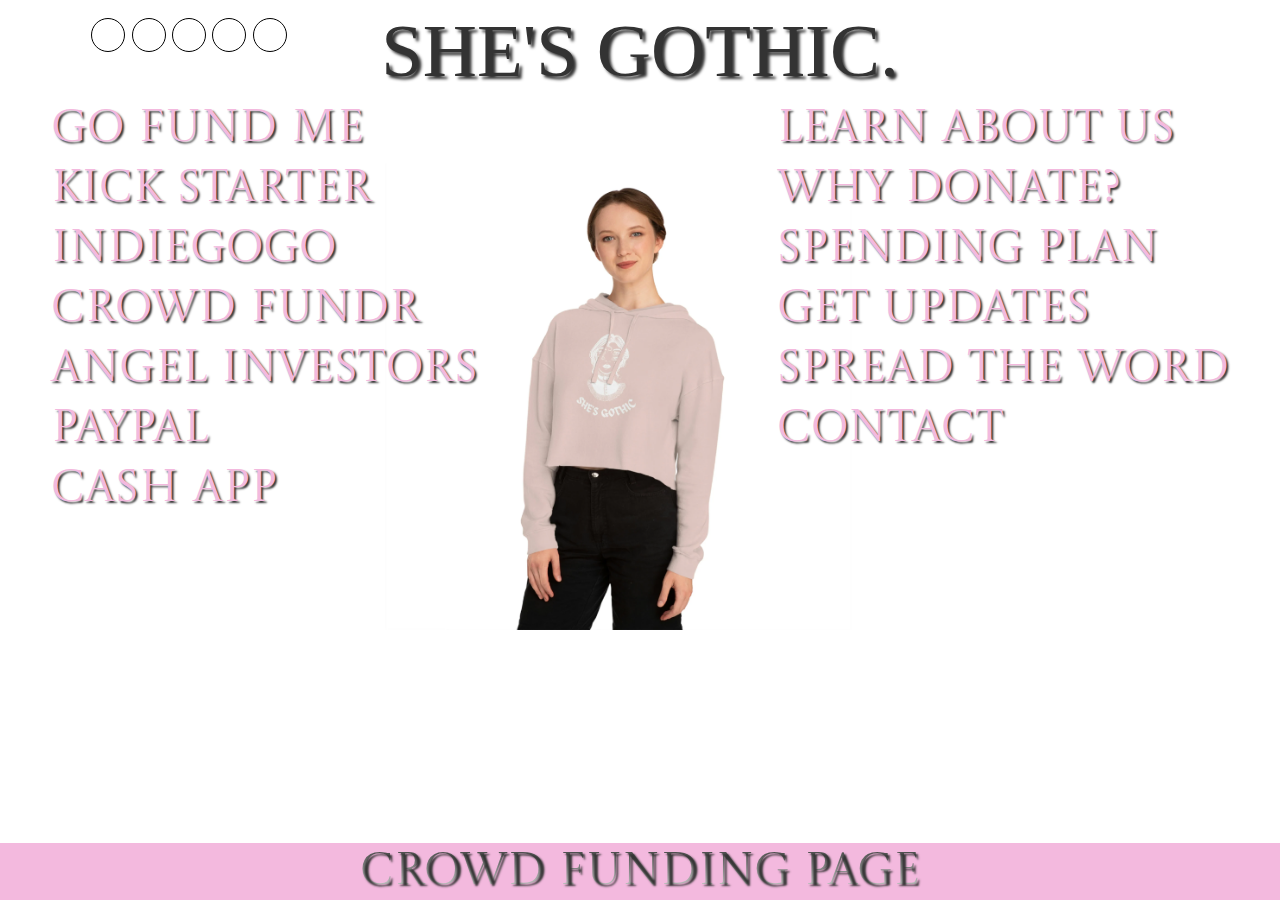
<file: index.html>
<!DOCTYPE html>
<html lang="en">
<head>
	<meta charset="UTF-8">
	<meta name="viewport" content="width=device-width, initial-scale=1.0">
	<meta http-equiv="X-UA-Compatible" content="ie=edge">
        <link href='https://fonts.googleapis.com/css?family=Castoro Titling' rel='stylesheet'>
        <link rel="stylesheet" href="CrowdFundingPage.css">
        <link rel="stylesheet" href="https://cdnjs.cloudflare.com/ajax/libs/font-awesome/5.15.1/css/all.min.css" integrity="sha512-+4zCK9k+qNFUR5X+cKL9EIR+ZOhtIloNl9GIKS57V1MyNsYpYcUrUeQc9vNfzsWfV28IaLL3i96P9sdNyeRssA==" crossorigin="anonymous"/>
	<link rel="apple-touch-icon" sizes="180x180" href="/apple-touch-icon.png">
	<link rel="icon" type="image/png" sizes="32x32" href="/favicon-32x32.png">
	<link rel="icon" type="image/png" sizes="16x16" href="/favicon-16x16.png">
	<link rel="manifest" href="/site.webmanifest">
	<title>She's Gothic Fundraiser</title>
</head>
<body>
<!-------  Header  ------>
<header class="main-header">SHE'S GOTHIC.</header>
<!------- Direct Contact --------->
<div class="contact-info">
    <p class="Email"></p>
    <p class="Phone"></p>
</div>
<!------- Left Links ----->
<div class="left-links">
  <nav class="linkz">
    <a href="https://gofund.me/36b4040b">Go Fund Me</a>
    <a href="https://www.kickstarter.com/profile/shesgothic">Kick Starter</a>
    <a href="#">Indiegogo</a>
    <a href="https://crowdfundr.com/Shesgothic?ref=ab_7Dk368">Crowd Fundr</a>
    <a href="#">Angel Investors</a>
    <a href="https://www.paypal.com/ncp/payment/223SGJ5ES72TL">Paypal</a>
    <a href="https://cash.app/$gothiccgirll">Cash App</a>
  </nav>
</div>	
<!------- Right Links ------->
<div class="right-links">
  <nav class="linkz">
    <a href="Funding Info Page.html#learnh">Learn About Us</a>
    <a href="Funding Info Page.html#donate">Why Donate?</a>
    <a href="Funding Info Page.html#spend">Spending Plan</a>
    <a href="Funding Info Page.html#updates">Get Updates</a>
    <a href="Funding Info Page.html#help?">Spread The Word</a>
    <a href="Funding Info Page.html#contact">Contact</a>
  </nav>
</div>
<!------- Slide Show Background ---------->
<div class="slideshow-container">     
  <div class="mySlides fade">
    <img src="Assets\P Body Model Section.png" style="width:100%; height:520px;">
    <div class="text"></div>
  </div>
  
  <div class="mySlides fade">
    <img src="Assets\Model Section img 2.png" style="width:100%; height:520px;">
    <div class="text"></div>
  </div>
  
  <div class="mySlides fade">
    <img src="Assets\Model Section img 3.png" style="width:100%; height:520px;">
    <div class="text"></div>
  </div>
  
  <div class="mySlides fade">
    <img src="Assets\b SWEATER.png" style="width:100%; height:520px;">
    <div class="text"></div>
  </div>
    
  <div class="mySlides fade">
    <img src="Assets\pink sweater.png" style="width:100%; height:520px;">
    <div class="text"></div>
  </div>
    
  <div class="mySlides fade">
    <img src="Assets\b hoodyyy.png" style="width:100%; height:520px;">
    <div class="text"></div>
  </div>

  <div class="mySlides fade">
    <img src="Assets\Tnk2.png" style="width:100%; height:520px;">
    <div class="text"></div>
  </div>
</div>
  <div style="text-align:center">
    <span class="dot"></span> 
    <span class="dot"></span> 
    <span class="dot"></span> 
    <span class="dot"></span> 
    <span class="dot"></span> 
    <span class="dot"></span> 
    <span class="dot"></span> 
  </div>
<!--------------- Slide Show Script ---------------->
<script>
    let slideIndex = 0;
    showSlides();
    function showSlides() {
      let i;
      let slides = document.getElementsByClassName("mySlides");
      let dots = document.getElementsByClassName("dot");
      for (i = 0; i < slides.length; i++) {
        slides[i].style.display = "none";  
      }
      slideIndex++;
      if (slideIndex > slides.length) {slideIndex = 1}    
      for (i = 0; i < dots.length; i++) {
        dots[i].className = dots[i].className.replace(" active", "");
      }
      slides[slideIndex-1].style.display = "block";  
      dots[slideIndex-1].className += " active";
      setTimeout(showSlides, 3000); // Currently set to change image every 3 seconds
    }
</script>
<!------- Social Nav Bar ------->
<div class = "social-linkss">
  <a href = "https://www.facebook.com/shesgothic">
      <i class = "fab fa-facebook-f"></i>
  </a>
  <a href = "https://x.com/ShesGothlc">
      <i class = "fab fa-twitter"></i>
  </a>
  <a href = "https://www.instagram.com/shesgothlc/">
      <i class = "fab fa-instagram"></i>
  </a>
  <a href = "https://www.linkedin.com/in/smith-joseph-443a86200/">
      <i class = "fab fa-linkedin"></i>
  </a>
  <a href = "https://discord.gg/wWEfd8Sfy7">
    <i class = "fab fa-discord"></i>
  </a>
</div>
<!------------   Bottom Header   ------------>
<nav class="bottom-nav">
<h class="bottom-header">Crowd Funding Page</h>
</div>

</body>
</html>
</file>
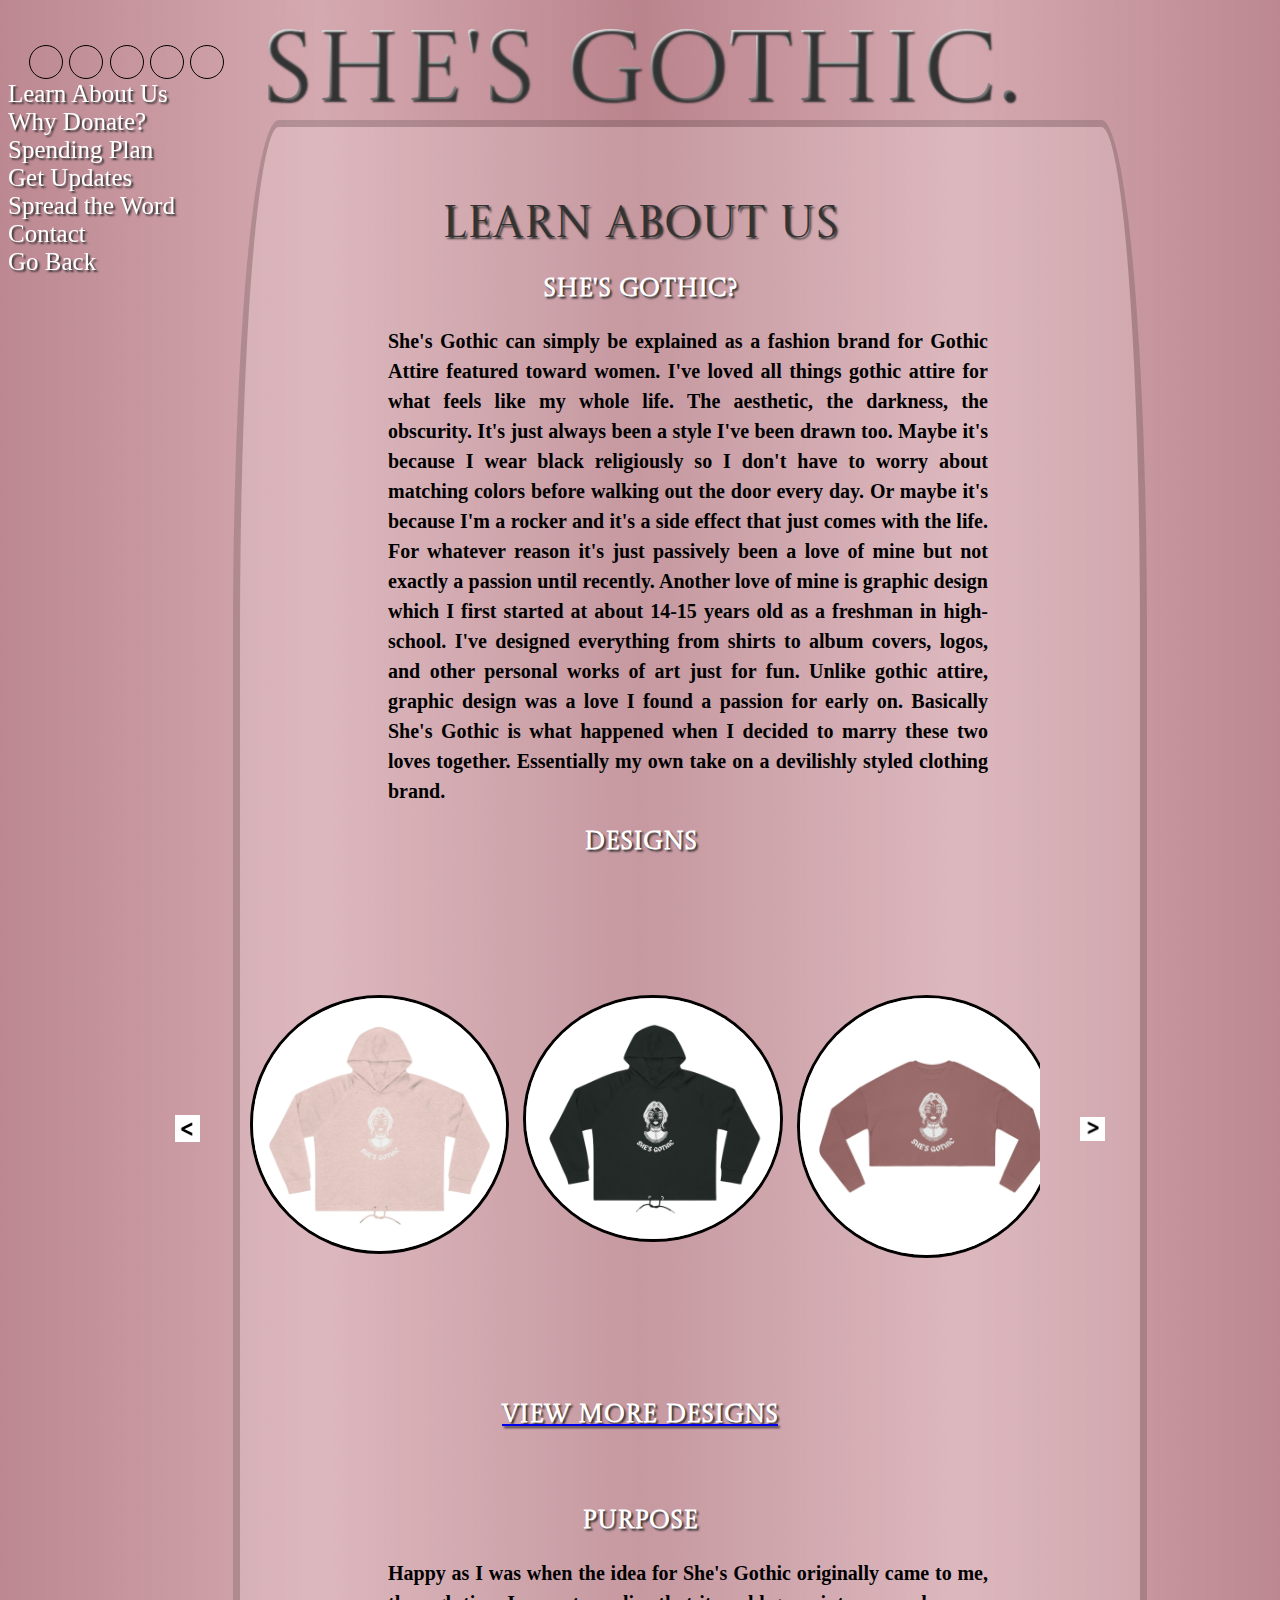
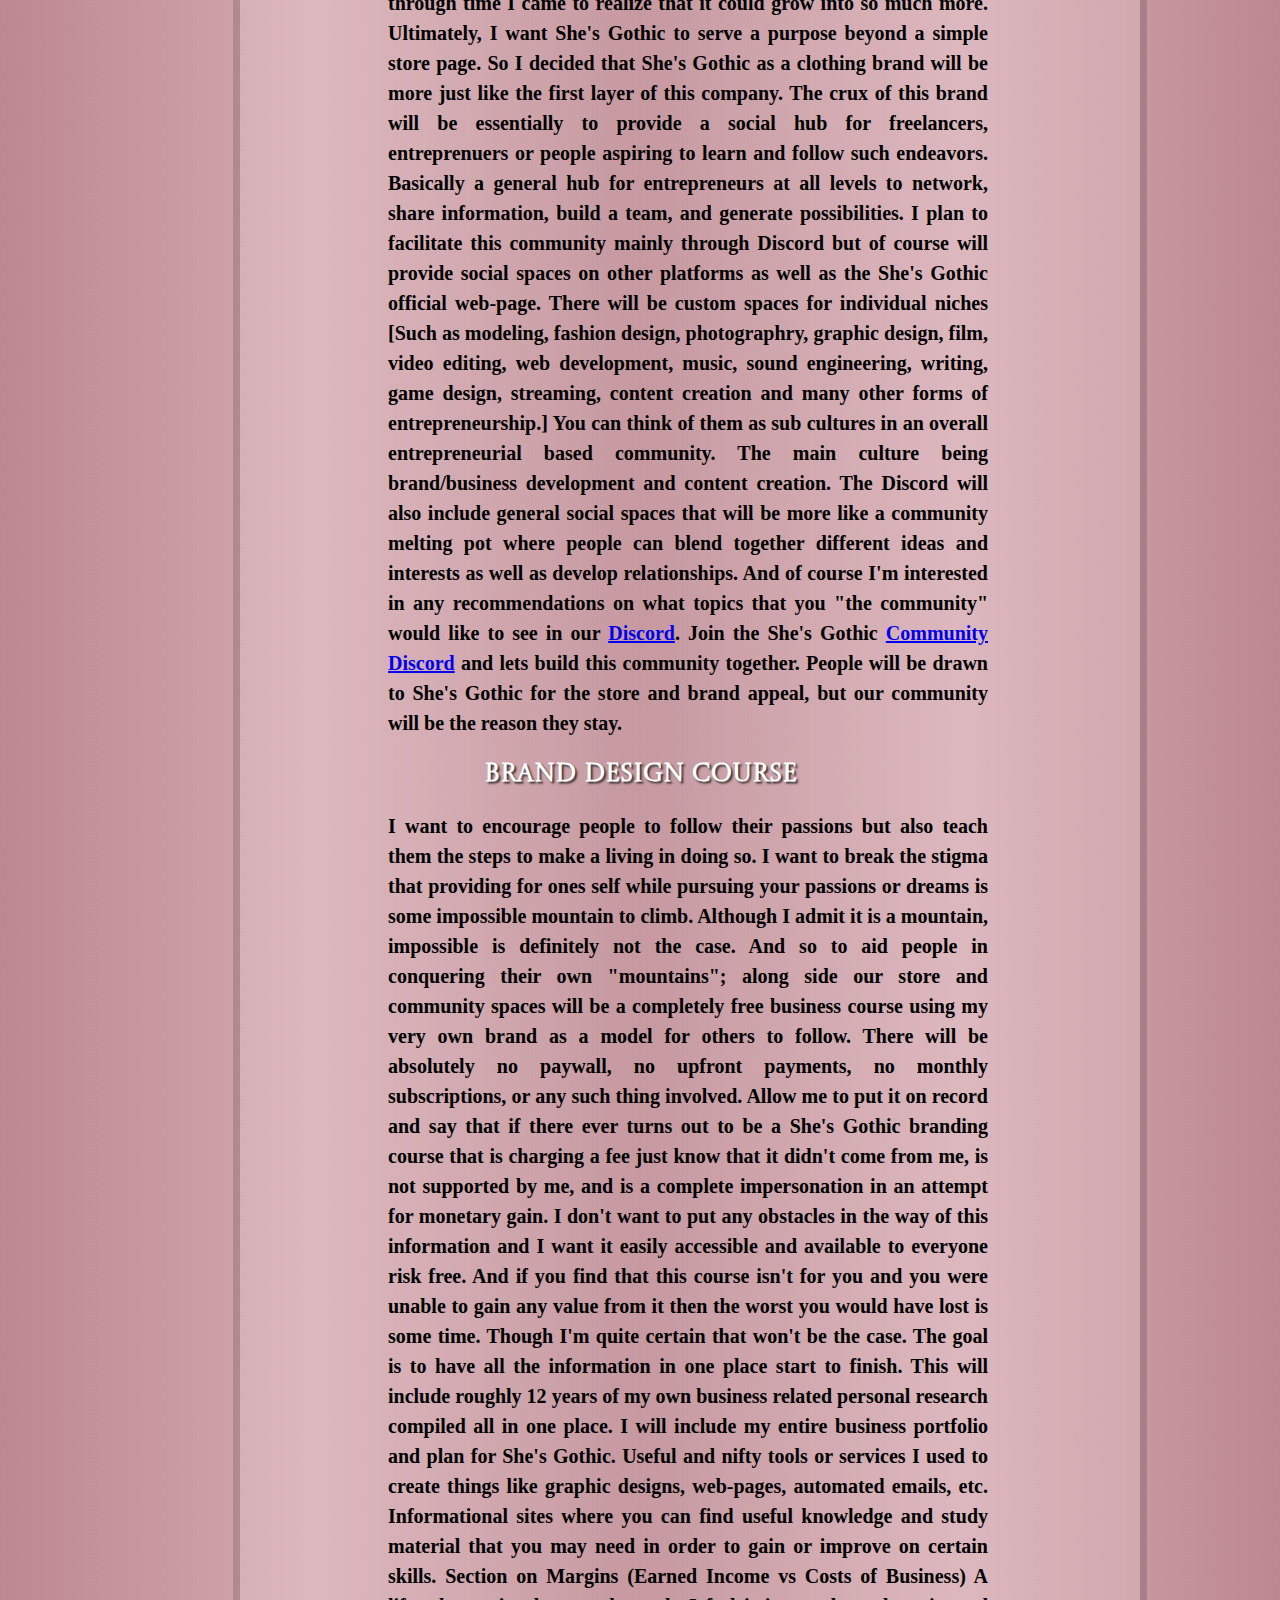
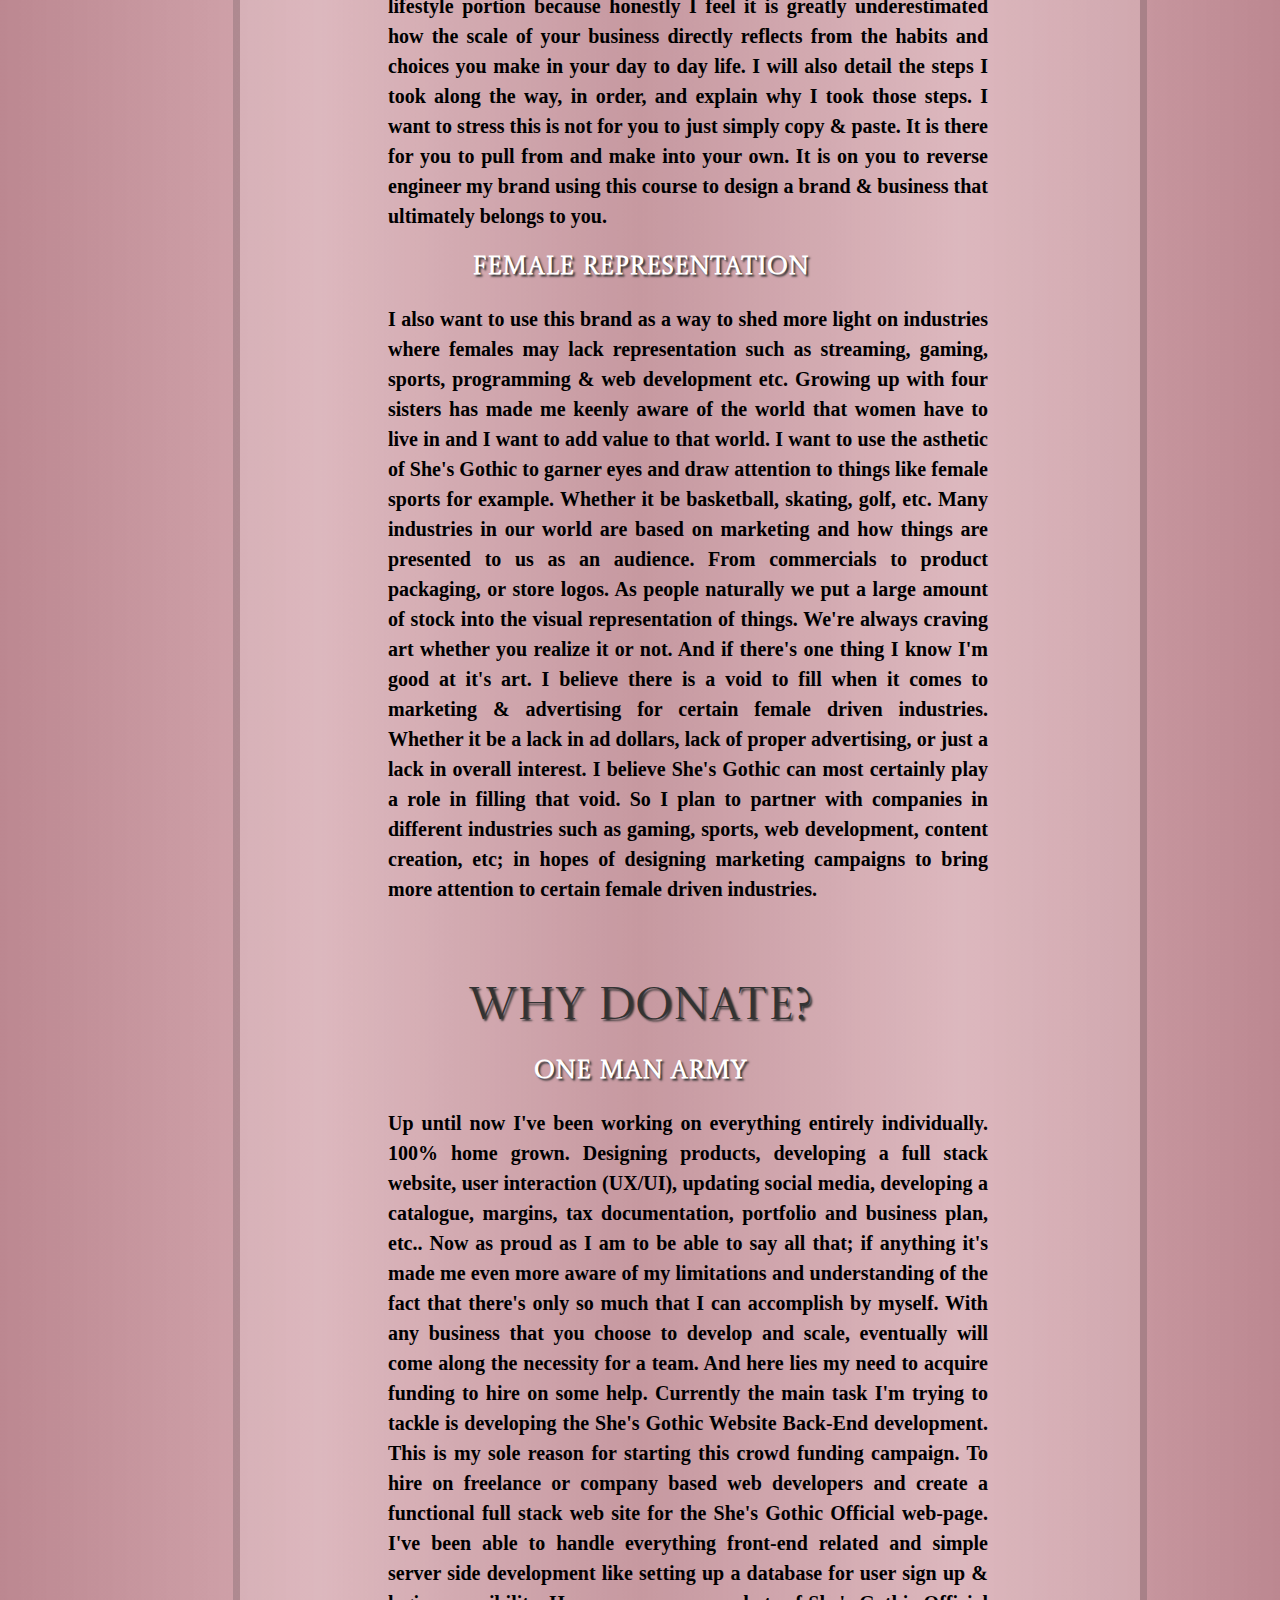
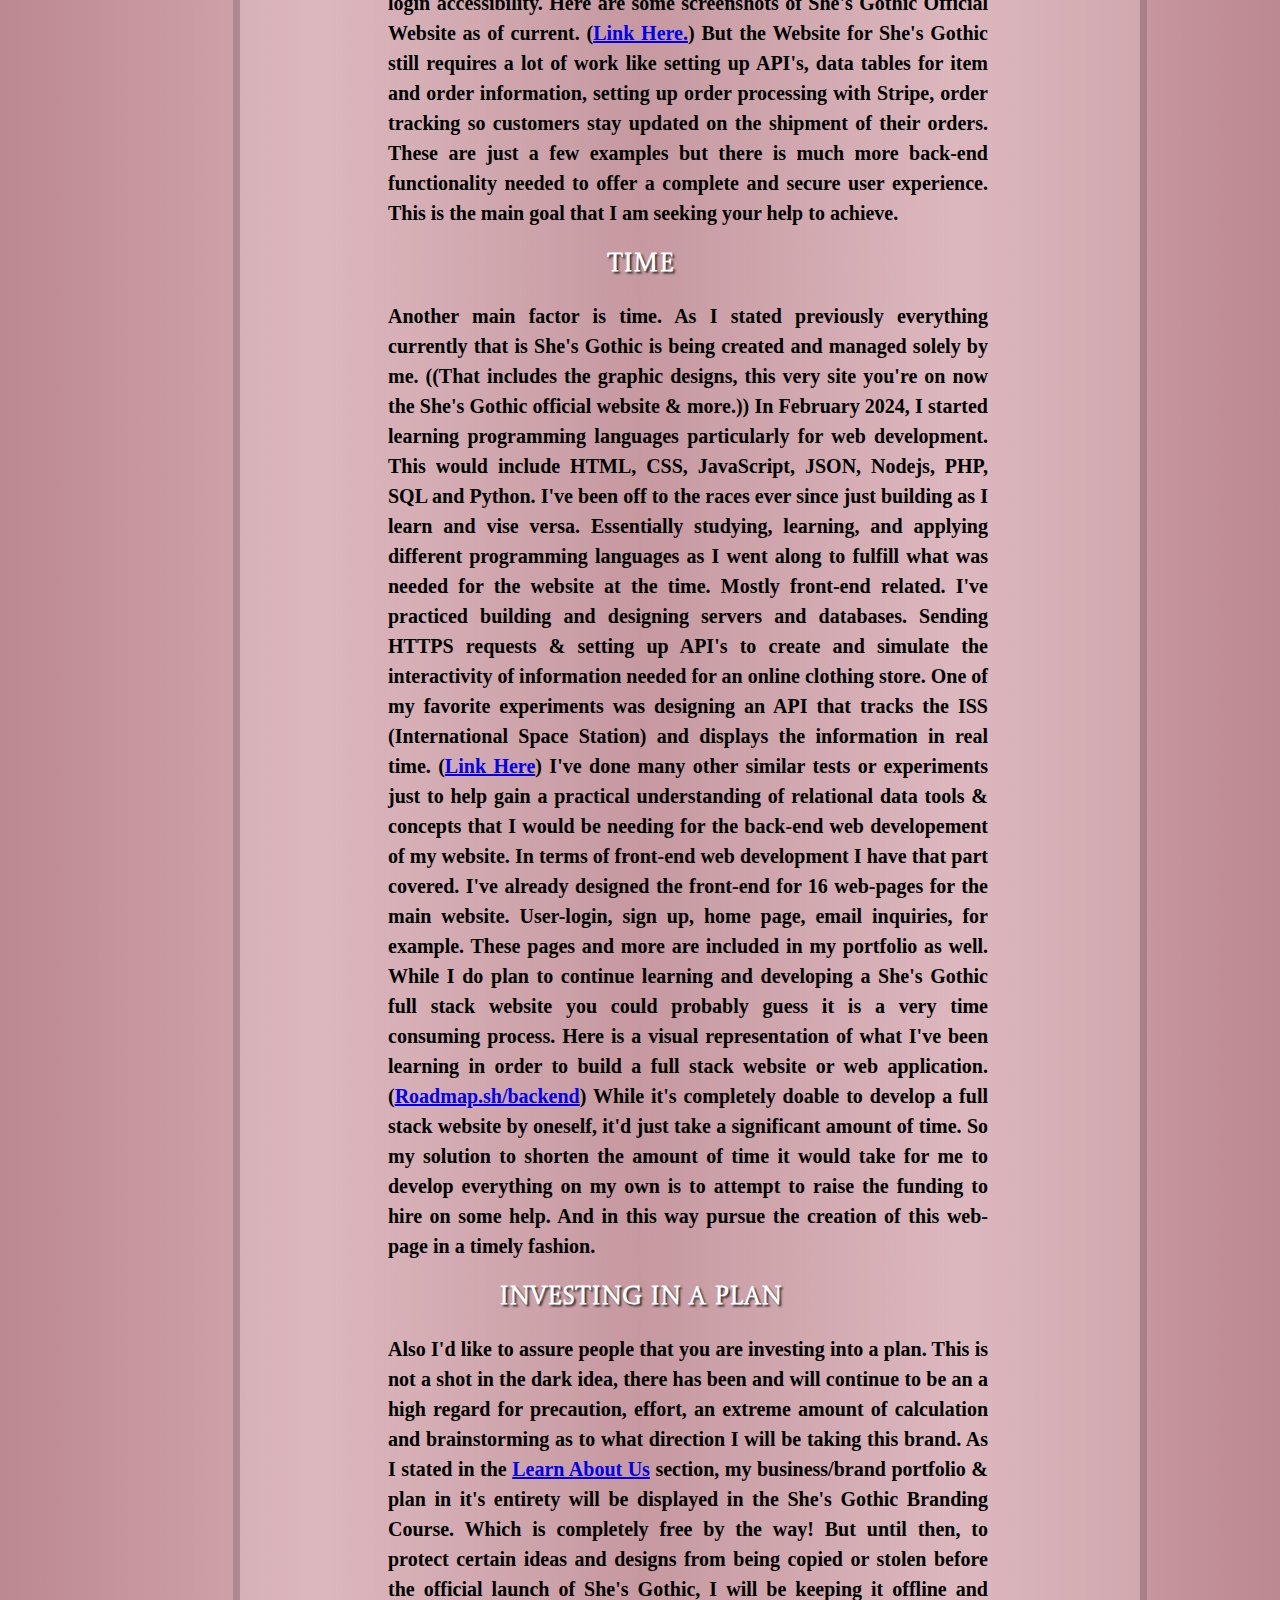
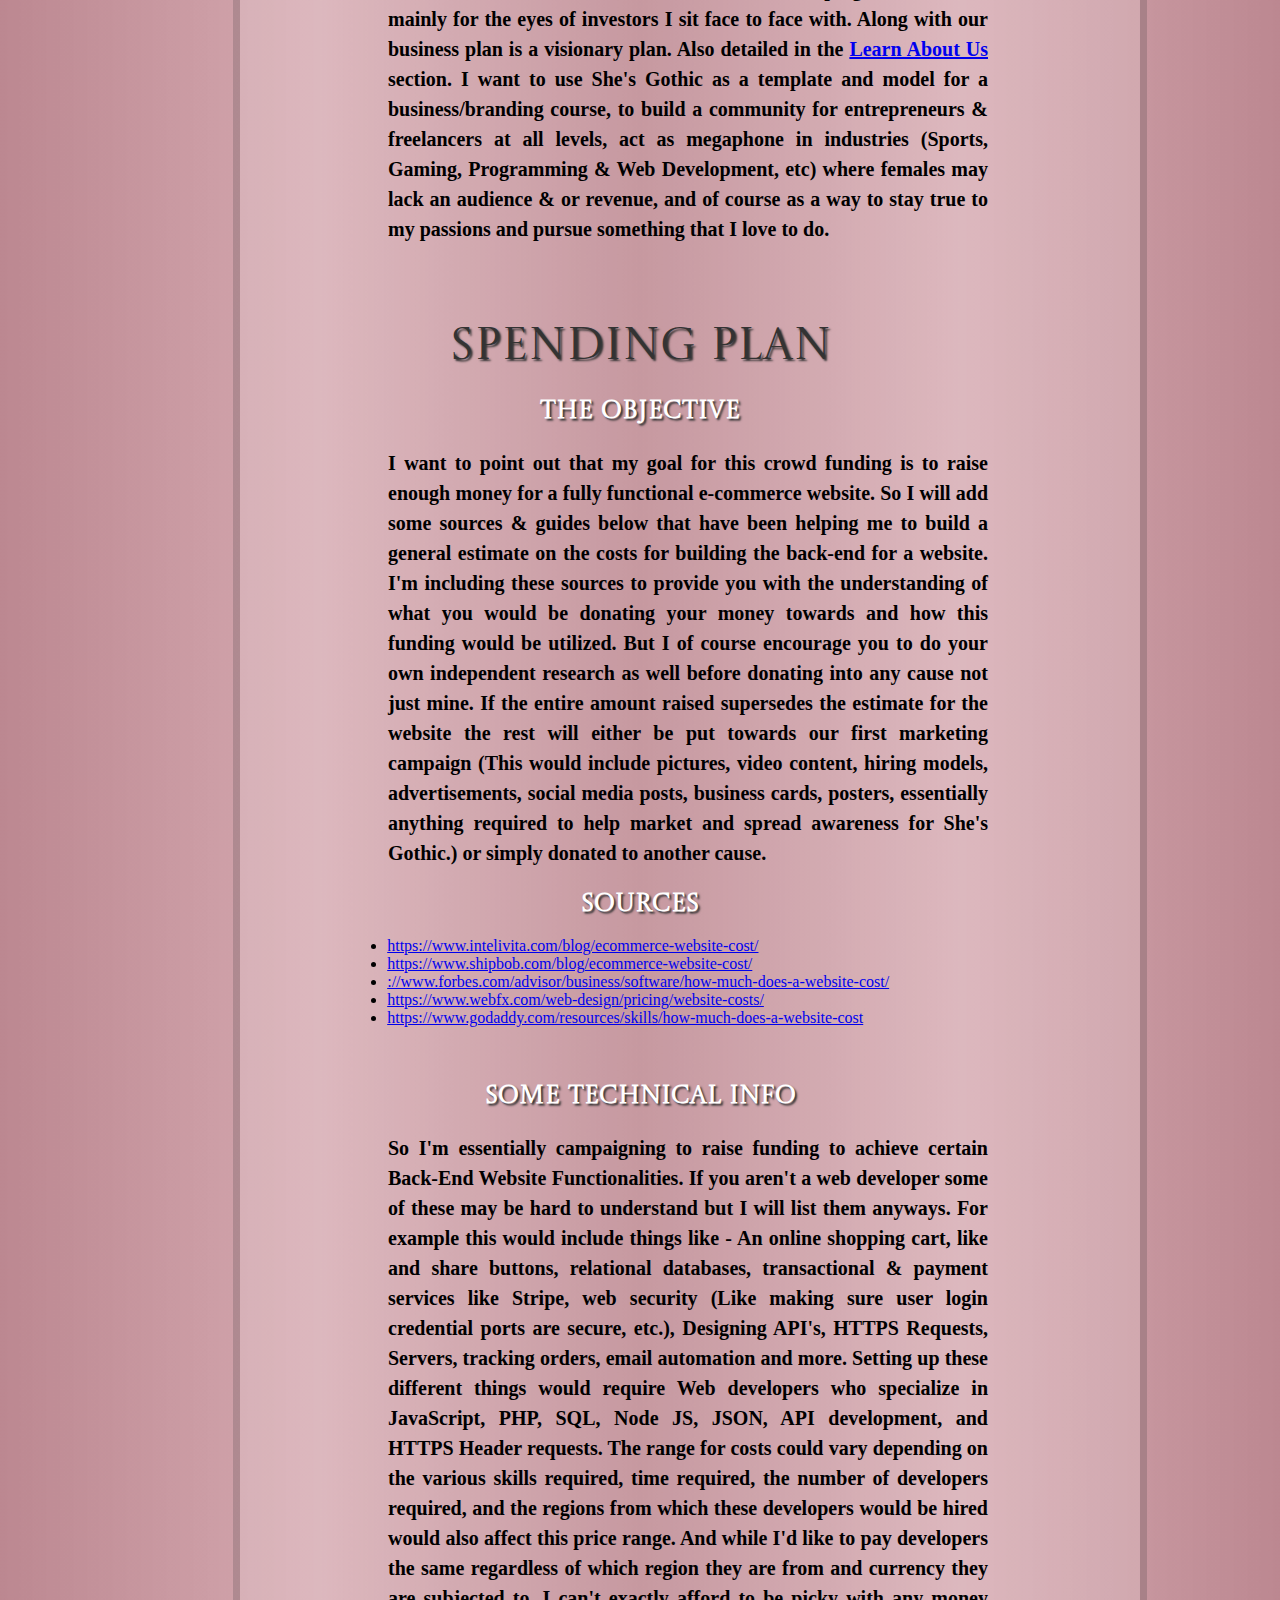
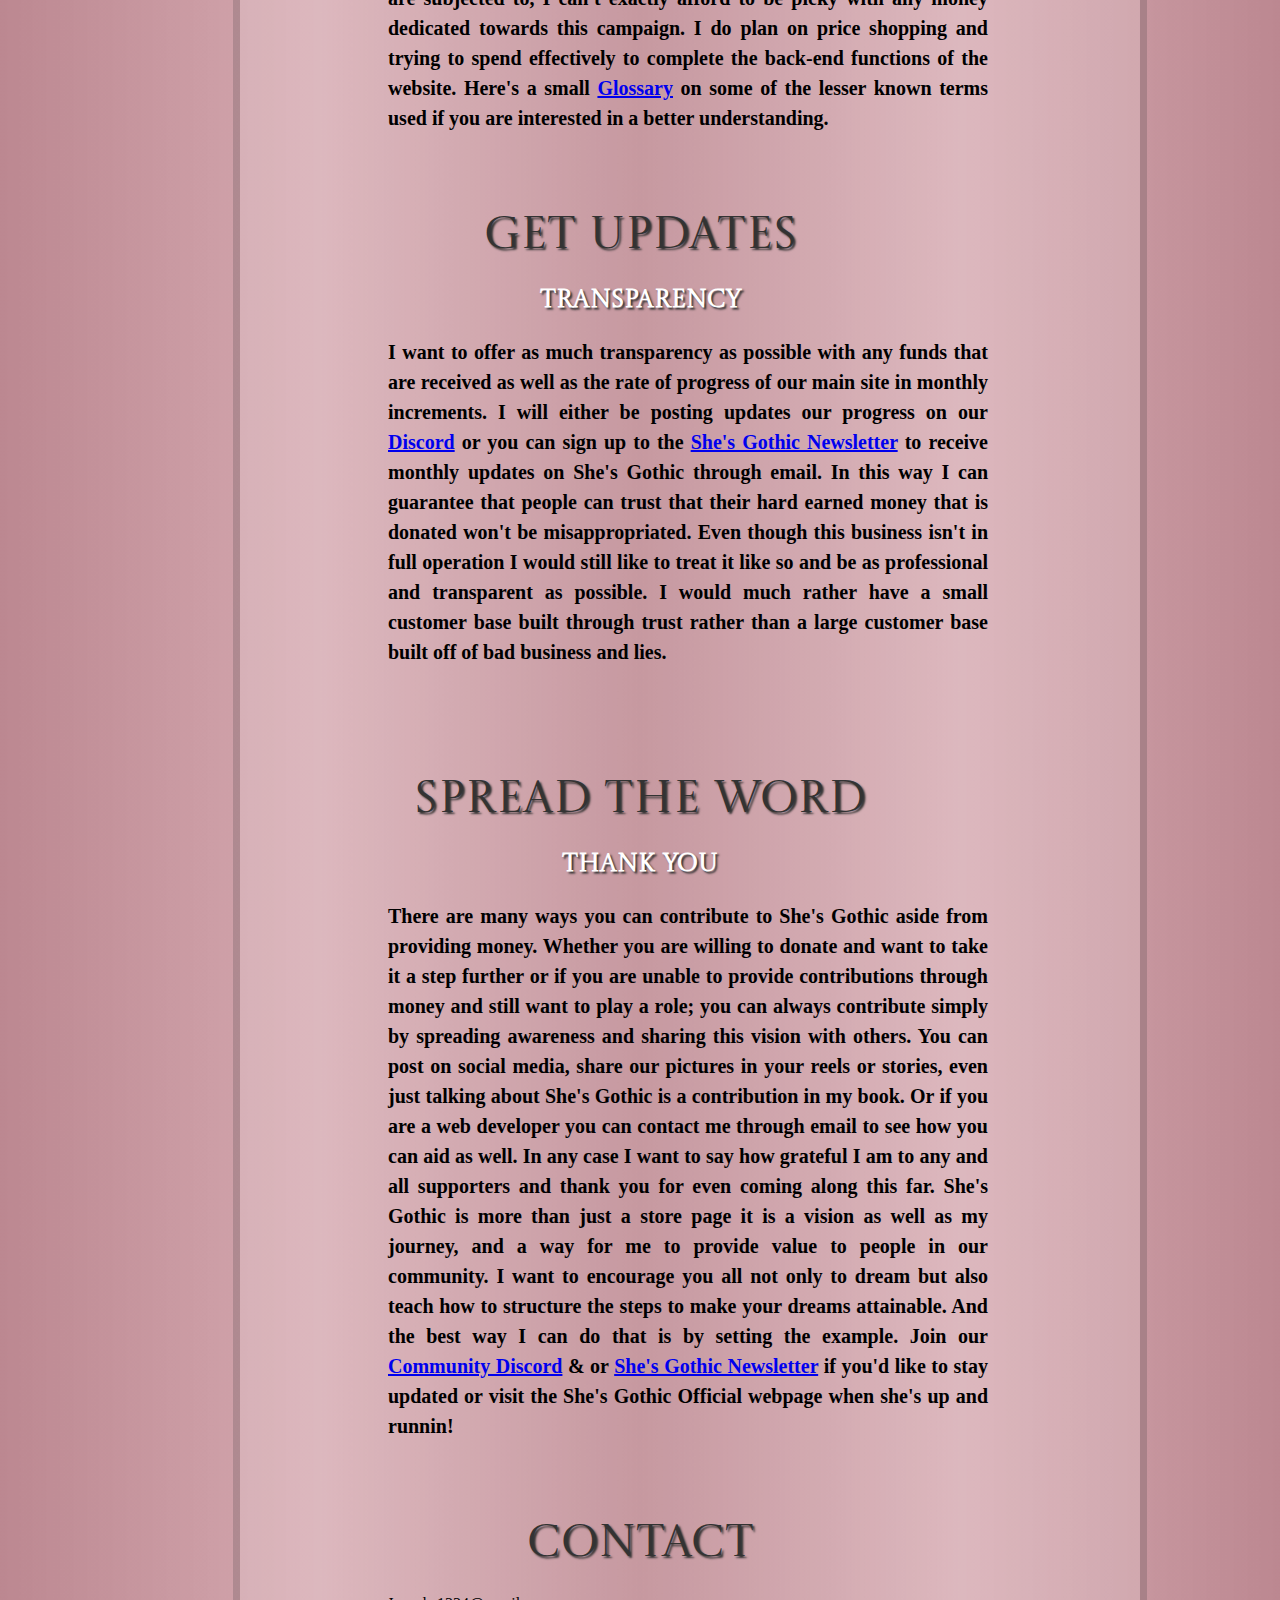
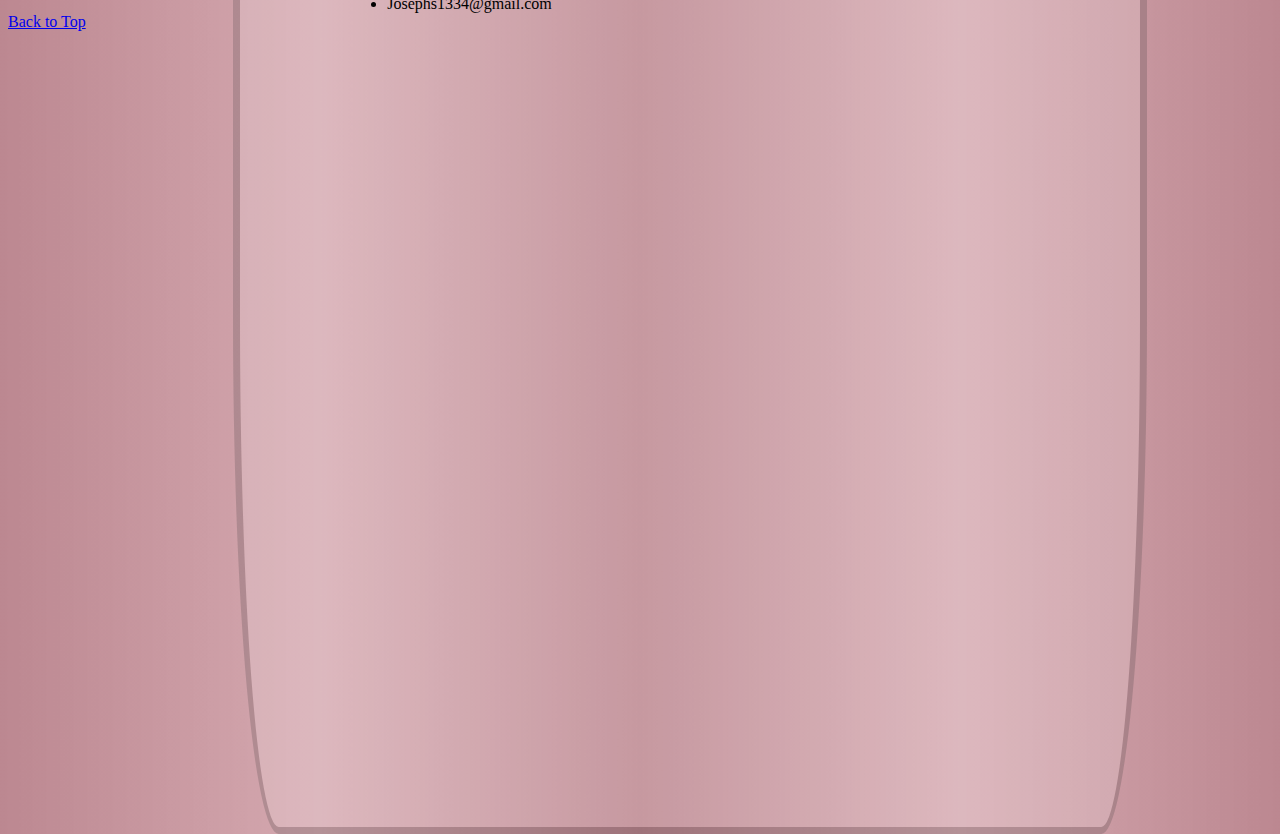
<file: Funding Info Page.html>
<!DOCTYPE html>
<html lang="en">
<head>
        <meta charset="UTF-8">
	<meta name="viewport" content="width=device-width, initial-scale=1.0">
	<meta http-equiv="X-UA-Compatible" content="ie=edge">
        <link rel="stylesheet" href="Funding Info Page.css">
        <link href='https://fonts.googleapis.com/css?family=Castoro Titling' rel='stylesheet'>
        <link href="https://fonts.googleapis.com/css2?family=Caveat:wght@400..700&display=swap" rel="stylesheet"><link rel="stylesheet" href="https://cdnjs.cloudflare.com/ajax/libs/font-awesome/5.15.1/css/all.min.css" integrity="sha512-+4zCK9k+qNFUR5X+cKL9EIR+ZOhtIloNl9GIKS57V1MyNsYpYcUrUeQc9vNfzsWfV28IaLL3i96P9sdNyeRssA==" crossorigin="anonymous"/>
	<link rel="apple-touch-icon" sizes="180x180" href="/apple-touch-icon.png">
        <link rel="icon" type="image/png" sizes="32x32" href="/favicon-32x32.png">
        <link rel="icon" type="image/png" sizes="16x16" href="/favicon-16x16.png">
        <link rel="manifest" href="/site.webmanifest">
	<title>Information</title>
</head>
<body>
<!-------- Heaader --------->
<header id="learnh">She's Gothic.</header>
<br><br><br>
<!-------- Background Border --------->
<div class="fadedborder"></div>
<!-------- Directory --------->
<nav>
    <div class="navlinks">
        <li><a href="#learn">Learn About Us</a></li>
        <li><a href="#donate">Why Donate?</a></li>
        <li><a href="#spend">Spending Plan</a></li>
        <li><a href="#updates">Get Updates</a></li>
        <li><a href="#help?">Spread the Word</a></li>
        <li><a href="#contact">Contact</a></li>
        <li><a href="index.html">Go Back</a></li>
    </div>    
</nav>
<!------- Social Nav Bar ------->
<div class = "social-linkss">
    <a href = "https://www.facebook.com/shesgothic"><i class = "fab fa-facebook-f"></i></a>
    <a href = "https://x.com/ShesGothlc"><i class = "fab fa-twitter"></i></a>
    <a href = "https://www.instagram.com/shesgothlc/"><i class = "fab fa-instagram"></i></a>
    <a href = "https://www.linkedin.com/in/smith-joseph-443a86200/"><i class = "fab fa-linkedin"></i></a>	
    <a href = "https://discord.com/invite/wWEfd8Sfy7"><i class = "fab fa-discord"></i></a> 
  </div>
<!-------- Info Sections --------->
<div>
<!-------- Learn About Us Section --------->
    <div>
        <h id="learn" class="subheaders">Learn About Us</h>
        <h1 class="subheaders-2">She's Gothic?</h1>
        <p class="info">
            She's Gothic can simply be explained as a fashion brand for Gothic Attire featured toward women. 
            I've loved all things gothic attire for what feels like my whole life. 
            The aesthetic, the darkness, the obscurity.  
            It's just always been a style I've been drawn too. 
            Maybe it's because I wear black religiously so I don't have to worry about matching colors before walking out the door every day. 
            Or maybe it's because I'm a rocker and it's a side effect that just comes with the life. 
            For whatever reason it's just passively been a love of mine but not exactly a passion until recently.
            Another love of mine is graphic design which I first started at about 14-15 years old as a freshman in high-school. 
            I've designed everything from shirts to album covers, logos, and other personal works of art just for fun. 
            Unlike gothic attire, graphic design was a love I found a passion for early on. 
            Basically She's Gothic is what happened when I decided to marry these two loves together. 
            Essentially my own take on a devilishly styled clothing brand.
        </p>
    </div>
<!-------- Image Gallery --------->
    <h1 class="subheaders-2">Designs</h1>
    <div class="gallery-wrap">
        <img src="left.png" id="backBtn">
        <div class="gallery">
            <div>
                <span><img src="p hood.png"></span>
                <span><img src="b hoodyyy.png"></span>
                <span><img src="pink sweater.png"></span>
            </div>
            <div>
                <span><img src="p body.png"></span>
                <span><img src="gothic 2.png"></span>
                <span><img src="Gothic 5.png"></span>
            </div>
        </div>
        <img src="right.png" id="nextBtn">
    </div>
    <a href="Product Previews.html"><h2 class="subheaders-2">View More Designs</h2></a>
<br><br>	
    <script>
        // Gallery 1
        let scrollContainer = document.querySelector(".gallery");
        let backBtn = document.getElementById("backBtn");
        let nextBtn = document.getElementById("nextBtn");
    
        // Gallery 1
        scrollContainer.addEventListener("wheel", (evt) => {
            evt.preventDefault();
            scrollContainer.scrollLeft += evt.deltaY;
        });
    
        nextBtn.addEventListener("click", ()=>{
            scrollContainer.scrollLeft += 900;
        });
    
        backBtn.addEventListener("click", ()=>{
            scrollContainer.scrollLeft -= 900;
        });
    </script>

    <div>
        <h1 class="subheaders-2">Purpose</h1>
        <p class="info">
            Happy as I was when the idea for She's Gothic originally came to me, through time I came to realize that it could grow into so much more.   
            Ultimately, I want She's Gothic to serve a purpose beyond a simple store page. 
            So I decided that She's Gothic as a clothing brand will be more just like the first layer of this company. 
            The crux of this brand will be essentially to provide a social hub for freelancers, entreprenuers or people aspiring to learn and follow such endeavors.  
            Basically a general hub for entrepreneurs at all levels to network, share information, build a team, and generate possibilities.
            I plan to facilitate this community mainly through Discord but of course will provide social spaces on other platforms as well as the She's Gothic official web-page.
            There will be custom spaces for individual niches [Such as modeling, fashion design, photographry, graphic design, film, video editing, web development, music, sound engineering, writing, game design, streaming, content creation and many other forms of entrepreneurship.] 
            You can think of them as sub cultures in an overall entrepreneurial based community.
            The main culture being brand/business development and content creation.
            The Discord will also include general social spaces that will be more like a community melting pot where people can blend together different ideas and interests as well as develop relationships.
            And of course I'm interested in any recommendations on what topics that you "the community" would like to see in our <a href="https://discord.com/invite/wWEfd8Sfy7">Discord</a>. 
            Join the She's Gothic <a href="https://discord.com/invite/wWEfd8Sfy7">Community Discord</a> and lets build this community together.           
            People will be drawn to She's Gothic for the store and brand appeal, but our community will be the reason they stay.
        </p>
    </div>
    <div> 
        <h1 class="subheaders-2">Brand Design Course</h1>
        <p class="info">
            I want to encourage people to follow their passions but also teach them the steps to make a living in doing so.
            I want to break the stigma that providing for ones self while pursuing your passions or dreams is some impossible mountain to climb. 
            Although I admit it is a mountain, impossible is definitely not the case. 
            And so to aid people in conquering their own "mountains"; along side our store and community spaces will be a completely free business course using my very own brand as a model for others to follow. 
            There will be absolutely no paywall, no upfront payments, no monthly subscriptions, or any such thing involved.  
            Allow me to put it on record and say that if there ever turns out to be a She's Gothic branding course that is charging a fee just know that it didn't come from me, is not supported by me, and is a complete impersonation in an attempt for monetary gain.
            I don't want to put any obstacles in the way of this information and I want it easily accessible and available to everyone risk free.
            And if you find that this course isn't for you and you were unable to gain any value from it then the worst you would have lost is some time.
            Though I'm quite certain that won't be the case.

            The goal is to have all the information in one place start to finish.
            This will include roughly 12 years of my own business related personal research compiled all in one place.
            I will include my entire business portfolio and plan for She's Gothic. 
            Useful and nifty tools or services I used to create things like graphic designs, web-pages, automated emails, etc.
            Informational sites where you can find useful knowledge and study material that you may need in order to gain or improve on certain skills.
            Section on Margins (Earned Income vs Costs of Business)
            A lifestyle portion because honestly I feel it is greatly underestimated how the scale of your business directly reflects from the habits and choices you make in your day to day life. 
            I will also detail the steps I took along the way, in order, and explain why I took those steps.
            I want to stress this is not for you to just simply copy & paste.
            It is there for you to pull from and make into your own.
            It is on you to reverse engineer my brand using this course to design a brand & business that ultimately belongs to you.
        </p>
    </div>
    <div>
        <h1 class="subheaders-2">Female Representation</h1>
        <p class="info">
            I also want to use this brand as a way to shed more light on industries where females may lack representation such as streaming, gaming, sports, programming & web development etc.
            Growing up with four sisters has made me keenly aware of the world that women have to live in and I want to add value to that world. 
            I want to use the asthetic of She's Gothic to garner eyes and draw attention to things like female sports for example. 
            Whether it be basketball, skating, golf, etc. 
            Many industries in our world are based on marketing and how things are presented to us as an audience. 
            From commercials to product packaging, or store logos.
            As people naturally we put a large amount of stock into the visual representation of things.
            We're always craving art whether you realize it or not.
            And if there's one thing I know I'm good at it's art. 
            I believe there is a void to fill when it comes to marketing & advertising for certain female driven industries. 
            Whether it be a lack in ad dollars, lack of proper advertising, or just a lack in overall interest. 
            I believe She's Gothic can most certainly play a role in filling that void. 
            So I plan to partner with companies in different industries such as gaming, sports, web development, content creation, etc; 
            in hopes of designing marketing campaigns to bring more attention to certain female driven industries. 
        </p>
    </div>
    <br><br><br>
<!-------- Why Donate? Section --------->
    <div>
        <h id="donate" class="subheaders">Why Donate?</h>
        <h1 class="subheaders-2">One Man Army</h1>
        <p class="info">
            Up until now I've been working on everything entirely individually.
            100% home grown.
            Designing products, developing a full stack website, user interaction (UX/UI), updating social media, developing a catalogue, margins, tax documentation,  portfolio and business plan, etc.. 
            Now as proud as I am to be able to say all that; if anything it's made me even more aware of my limitations and understanding of the fact that there's only so much that I can accomplish by myself.
            With any business that you choose to develop and scale, eventually will come along the necessity for a team.
            And here lies my need to acquire funding to hire on some help.
            Currently the main task I'm trying to tackle is developing the She's Gothic Website Back-End development.
            This is my sole reason for starting this crowd funding campaign.
            To hire on freelance or company based web developers and create a functional full stack web site for the She's Gothic Official web-page.
            I've been able to handle everything front-end related and simple server side development like setting up a database for user sign up & login accessibility.
            Here are some screenshots of She's Gothic Official Website as of current. (<a href="Website Pictures.html">Link Here.</a>)
            But the Website for She's Gothic still requires a lot of work like setting up API's, data tables for item and order information, setting up order processing with Stripe, order tracking so customers stay updated on the shipment of their orders.
            These are just a few examples but there is much more back-end functionality needed to offer a complete and secure user experience. 
            This is the main goal that I am seeking your help to achieve.
        </p>
    </div>
    <div>
        <h1 class="subheaders-2">Time</h1>
        <p class="info">
            Another main factor is time. 
            As I stated previously everything currently that is She's Gothic is being created and managed solely by me. 
            ((That includes the graphic designs, this very site you're on now the She's Gothic official website & more.))
            In February 2024, I started learning programming languages particularly for web development. 
            This would include HTML, CSS, JavaScript, JSON, Nodejs, PHP, SQL and Python.
            I've been off to the races ever since just building as I learn and vise versa.
            Essentially studying, learning, and applying different programming languages as I went along to fulfill what was needed for the website at the time.
            Mostly front-end related. 
            I've practiced building and designing servers and databases. 
            Sending HTTPS requests & setting up API's to create and simulate the interactivity of information needed for an online clothing store. 
            One of my favorite experiments was designing an API that tracks the ISS (International Space Station) and displays the information in real time. (<a href="Satellite.html">Link Here</a>)
            I've done many other similar tests or experiments just to help gain a practical understanding of relational data tools & concepts that I would be needing for the back-end web developement of my website. 
            In terms of front-end web development I have that part covered. 
            I've already designed the front-end for 16 web-pages for the main website. 
            User-login, sign up, home page, email inquiries, for example. 
            These pages and more are included in my portfolio as well. 
            While I do plan to continue learning and developing a She's Gothic full stack website you could probably guess it is a very time consuming process. 
            Here is a visual representation of what I've been learning in order to build a full stack website or web application. (<a href="https://roadmap.sh/backend">Roadmap.sh/backend</a>)
            While it's completely doable to develop a full stack website by oneself, it'd just take a significant amount of time.
            So my solution to shorten the amount of time it would take for me to develop everything on my own is to attempt to raise the funding to hire on some help. 
            And in this way pursue the creation of this web-page in a timely fashion. 
        </p>
    </div>
    <div>
        <h1 class="subheaders-2">Investing In A Plan</h1>
        <p class="info">
            Also I'd like to assure people that you are investing into a plan.
            This is not a shot in the dark idea, there has been and will continue to be an a high regard for precaution, effort, an extreme amount of calculation and brainstorming as to what direction I will be taking this brand.
            As I stated in the <a href="#learn">Learn About Us</a> section, my business/brand portfolio & plan in it's entirety will be displayed in the She's Gothic Branding Course. 
            Which is completely free by the way!
            But until then, to protect certain ideas and designs from being copied or stolen before the official launch of She's Gothic, I will be keeping it offline and mainly for the eyes of investors I sit face to face with.
            Along with our business plan is a visionary plan.
            Also detailed in the <a href="#learn">Learn About Us</a> section. 
            I want to use She's Gothic as a template and model for a business/branding course, to build a community for entrepreneurs & freelancers at all levels, act as megaphone in industries (Sports, Gaming, Programming  & Web Development, etc) where females may lack an audience & or revenue, and of course as a way to stay true to my passions and pursue something that I love to do. 
        </p>
    </div>
    <br><br><br>
<!-------- Spending Plan Section --------->
    <div>
        <h id="spend" class="subheaders">Spending Plan</h>
        <h1 class="subheaders-2">The Objective</h1>
        <p class="info">
            I want to point out that my goal for this crowd funding is to raise enough money for a fully functional e-commerce website. 
            So I will add some sources & guides below that have been helping me to build a general estimate on the costs for building the back-end for a website.
            I'm including these sources to provide you with the understanding of what you would be donating your money towards and how this funding would be utilized. 
            But I of course encourage you to do your own independent research as well before donating into any cause not just mine.
            If the entire amount raised supersedes the estimate for the website the rest will either be put towards our first marketing campaign 
            (This would include pictures, video content, hiring models, advertisements, social media posts, business cards, posters, essentially anything required to help market and spread awareness for She's Gothic.)
            or simply donated to another cause. 
        </p>
        <h1 class="subheaders-2">Sources</h1>
        <div class="source"><li><a href="https://www.intelivita.com/blog/ecommerce-website-cost/">https://www.intelivita.com/blog/ecommerce-website-cost/</a></li></div>
        <div class="source"><li><a href="https://www.shipbob.com/blog/ecommerce-website-cost/">https://www.shipbob.com/blog/ecommerce-website-cost/</a></li></div>
        <div class="source"><li><a href="https://www.forbes.com/advisor/business/software/how-much-does-a-website-cost/">://www.forbes.com/advisor/business/software/how-much-does-a-website-cost/</a></li></div>
        <div class="source"><li><a href="https://www.webfx.com/web-design/pricing/website-costs/">https://www.webfx.com/web-design/pricing/website-costs/</a></li></div>
        <div class="source"><li><a href="https://www.godaddy.com/resources/skills/how-much-does-a-website-cost">https://www.godaddy.com/resources/skills/how-much-does-a-website-cost</a></li></div>
        <br><br>
        <h1 class="subheaders-2">Some Technical Info</h1>
        <p class="info">
            So I'm essentially campaigning to raise funding to achieve certain Back-End Website Functionalities.
            If you aren't a web developer some of these may be hard to understand but I will list them anyways.
            For example this would include things like - 
            An online shopping cart, like and share buttons, relational databases, transactional & payment services like Stripe, web security (Like making sure user login credential ports are secure, etc.), Designing API's, HTTPS Requests, Servers, tracking orders, email automation and more. 
            Setting up these different things would require Web developers who specialize in JavaScript, PHP, SQL, Node JS, JSON, API development, and HTTPS Header requests. 
            The range for costs could vary depending on the various skills required, time required, the number of developers required, and the regions from which these developers would be hired would also affect this price range.
            And while I'd like to pay developers the same regardless of which region they are from and currency they are subjected to, I can't exactly afford to be picky with any money dedicated towards this campaign.
            I do plan on price shopping and trying to spend effectively to complete the back-end functions of the website.
            Here's a small <a href ="glossary.html">Glossary</a> on some of the lesser known terms used if you are interested in a better understanding.
        </p>
    </div>
    <br><br><br>
<!-------- Get Updates Section --------->
    <div>
        <h id="updates" class="subheaders">Get Updates</h>
        <h1 class="subheaders-2">Transparency</h1>
        <p class="info"> 
            I want to offer as much transparency as possible with any funds that are received as well as the rate of progress of our main site in monthly increments. 
            I will either be posting updates our progress on our <a href="https://discord.com/invite/wWEfd8Sfy7">Discord</a> or you can sign up to the <a href="#">She's Gothic Newsletter</a> to receive monthly updates on She's Gothic through email. 
            In this way I can guarantee that people can trust that their hard earned money that is donated won't be misappropriated. 
            Even though this business isn't in full operation I would still like to treat it like so and be as professional and transparent as possible. 
            I would much rather have a small customer base built through trust rather than a large customer base built off of bad business and lies.
            <br><br>
        </p>
    </div>
    <br><br><br>
<!-------- Spread The Word Section --------->
    <div>
        <h id="help?" class="subheaders">Spread the Word</h>
        <h1 class="subheaders-2">Thank You</h1>
        <p class="info">
            There are many ways you can contribute to She's Gothic aside from providing money. 
            Whether you are willing to donate and want to take it a step further or if you are unable to provide contributions through money and still want to play a role; 
            you can always contribute simply by spreading awareness and sharing this vision with others. 
            You can post on social media, share our pictures in your reels or stories, even just talking about She's Gothic is a contribution in my book. 
            Or if you are a web developer you can contact me through email to see how you can aid as well. 
            In any case I want to say how grateful I am to any and all supporters and thank you for even coming along this far. 
            She's Gothic is more than just a store page it is a vision as well as my journey, and a way for me to provide value to people in our community. 
            I want to encourage you all not only to dream but also teach how to structure the steps to make your dreams attainable. 
            And the best way I can do that is by setting the example. 
            Join our <a href="https://discord.com/invite/wWEfd8Sfy7">Community Discord</a> & or <a href="#">She's Gothic Newsletter</a> if you'd like to stay updated or visit the She's Gothic Official webpage when she's up and runnin!
        </p>
    </div>
    <br><br><br>
<!-------- Contact Section --------->
    <div>
        <h id="contact" class="subheaders">Contact</h>
        <p class="info"></p>
        <div class="source"><li>Josephs1334@gmail.com</li></div>
    </div>
<!-------- Top of Page Button --------->
    <div class="goback">
        <a href="#">Back to Top</a>
    </div>
</div>

</body>
</html>
</file>
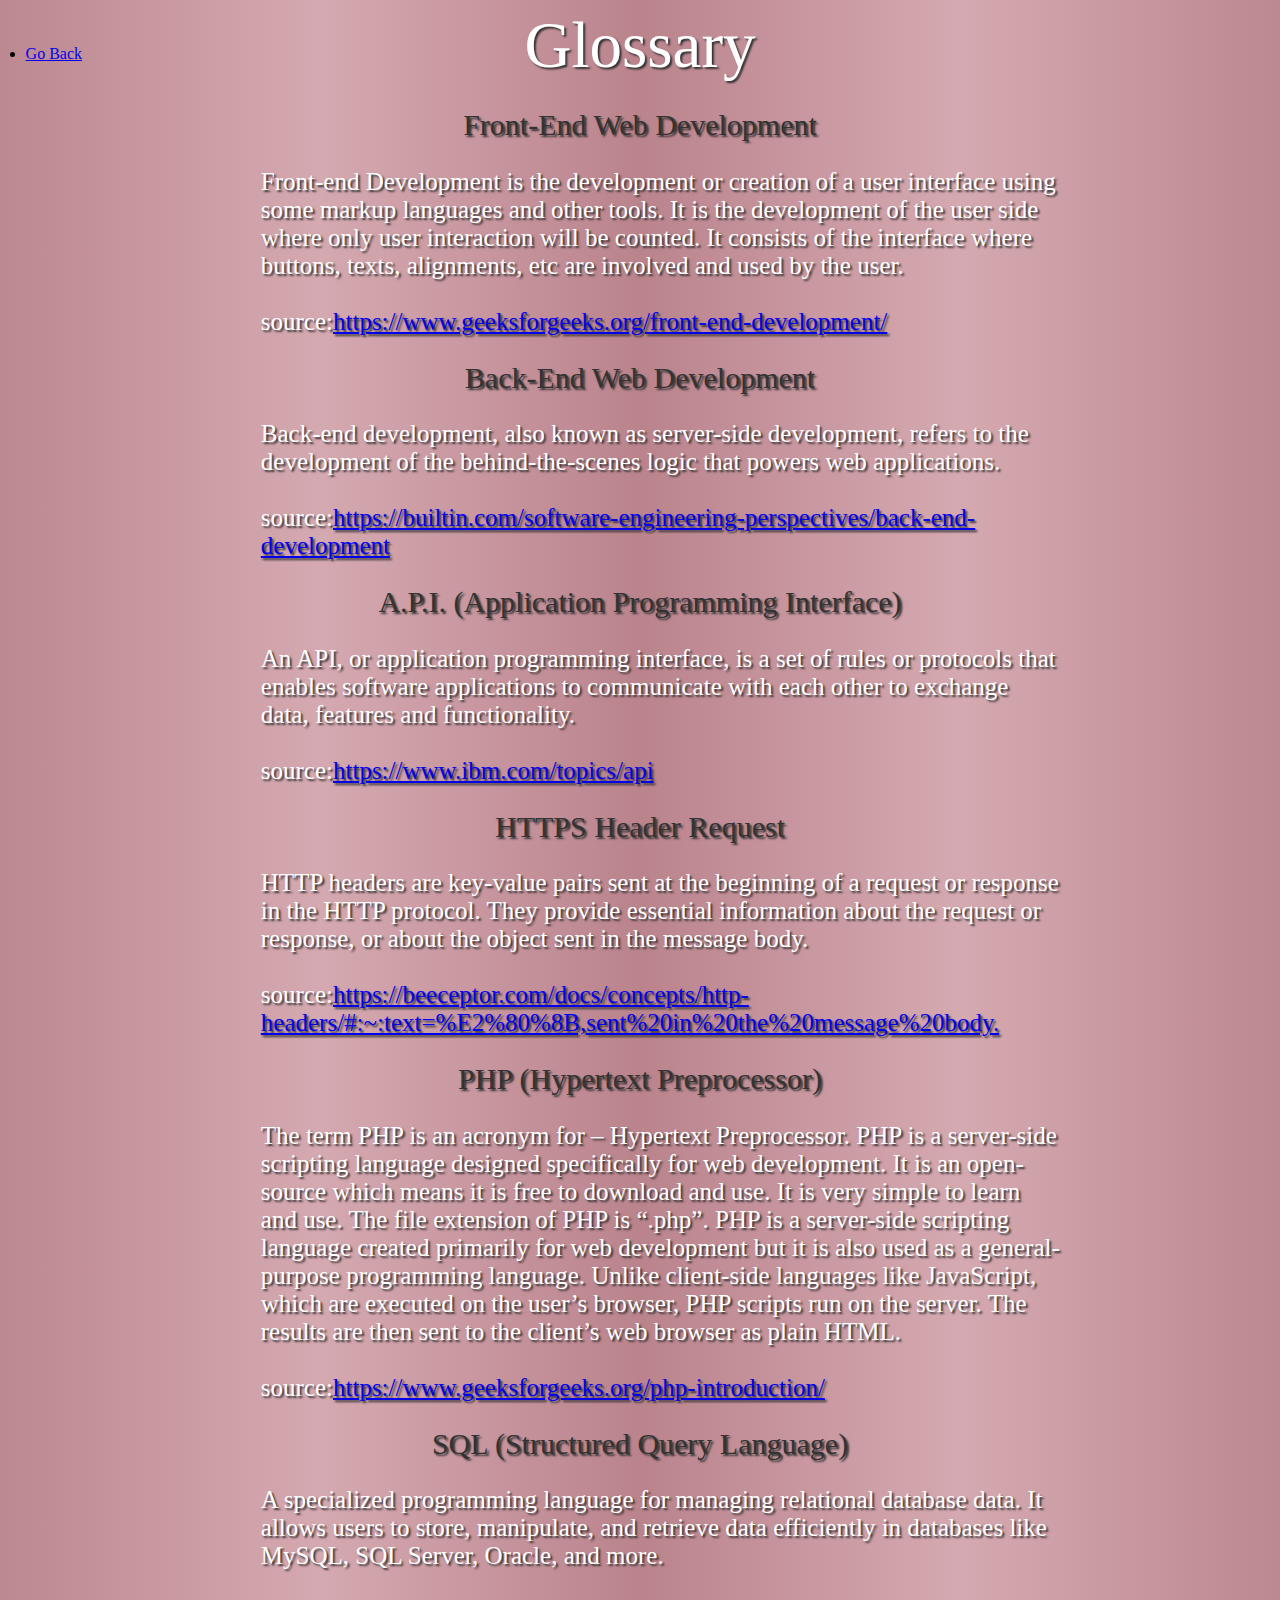
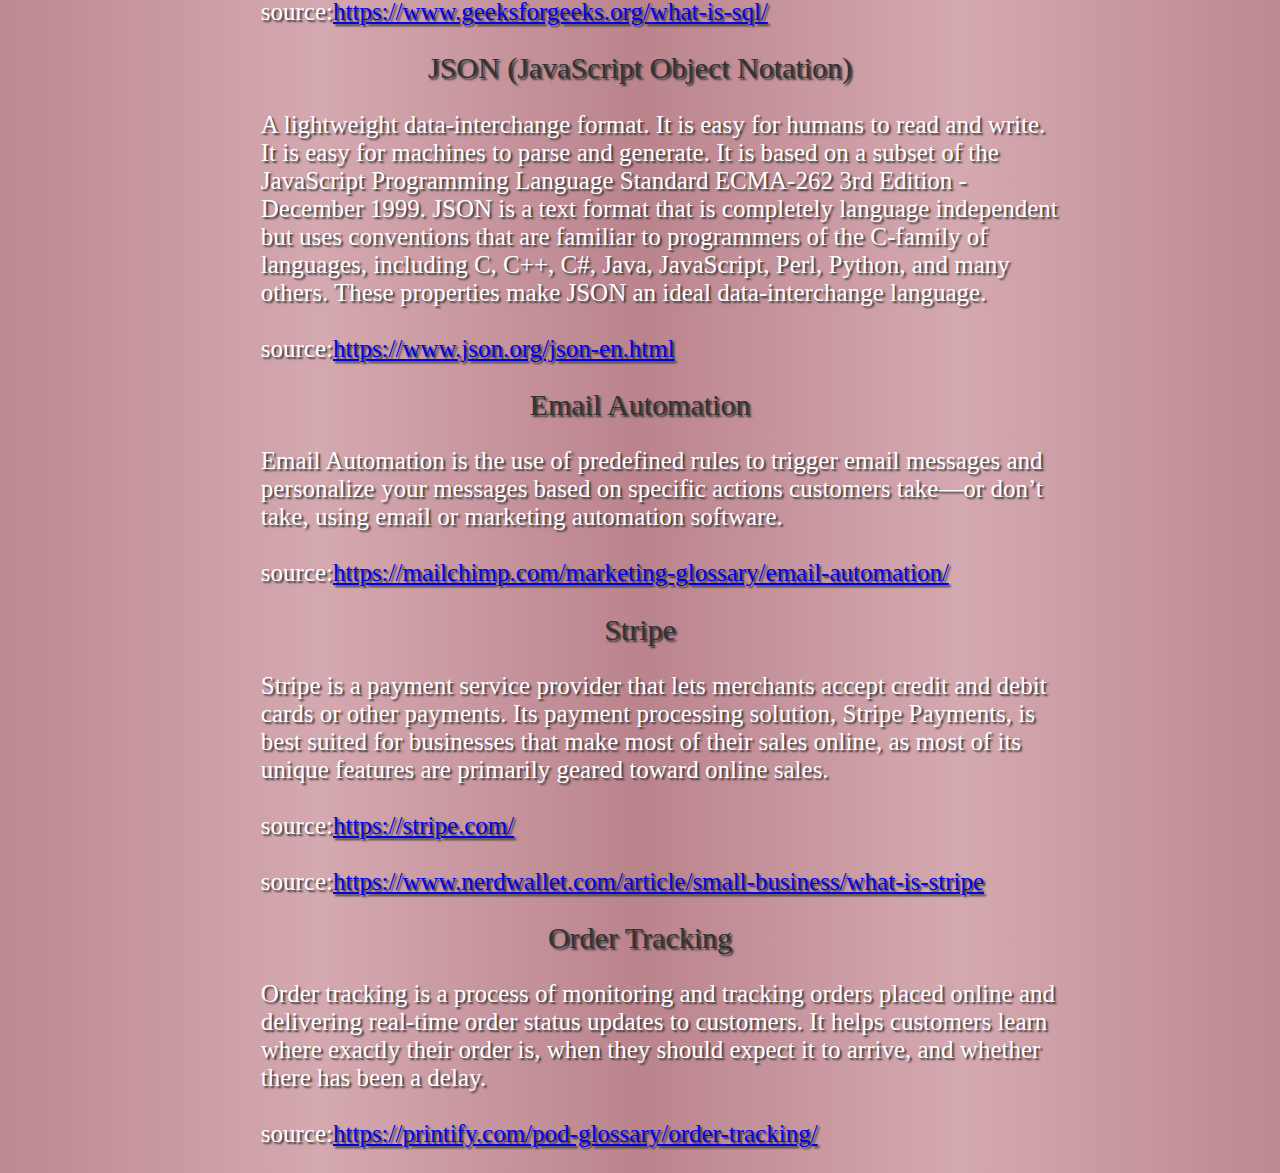
<file: glossary.html>
<!DOCTYPE html>
<html lang="en">
<head>
	<meta charset="UTF-8">
	<meta name="viewport" content="width=device-width, initial-scale=1.0">
	<meta http-equiv="X-UA-Compatible" content="ie=edge">
    <link rel="stylesheet" href="glossary.css">
	<link href='https://fonts.googleapis.com/css?family=Castoro Titling' rel='stylesheet'>
	<title>Glossary</title>
</head>
<body>
<header>Glossary</header>
<nav class="back">
	<li><a href="Funding Info Page.html">Go Back</a></li>
</nav>
<div class="definitions">
    <h class="subheaders">Front-End Web Development</h>
    <p class="description"> 
		Front-end Development is the development or creation of a user interface using some markup languages and other tools. 
		It is the development of the user side where only user interaction will be counted. 
		It consists of the interface where buttons, texts, alignments, etc are involved and used by the user.
		<br><br>
		source:<a href="https://www.geeksforgeeks.org/front-end-development/">https://www.geeksforgeeks.org/front-end-development/</a>
	</p>
</div>

<div class="definitions">
    <h class="subheaders">Back-End Web Development</h>
    <p class="description"> 
		Back-end development, also known as server-side development, refers to the development of the behind-the-scenes logic that powers web applications.
		<br><br>
		source:<a href="https://builtin.com/software-engineering-perspectives/back-end-development">https://builtin.com/software-engineering-perspectives/back-end-development</a>
	</p>
</div>

<div class="definitions">
    <h class="subheaders">A.P.I. (Application Programming Interface)</h>
    <p class="description"> 
		An API, or application programming interface, is a set of rules or protocols that enables software applications to communicate with each other to exchange data, features and functionality.
		<br><br>
		source:<a href="https://www.ibm.com/topics/api">https://www.ibm.com/topics/api</a>
	</p>
</div>

<div class="definitions">
    <h class="subheaders">HTTPS Header Request</h>
    <p class="description"> 
		HTTP headers are key-value pairs sent at the beginning of a request or response in the HTTP protocol. 
		They provide essential information about the request or response, or about the object sent in the message body.
		<br><br>
		source:<a href="https://beeceptor.com/docs/concepts/http-headers/#:~:text=%E2%80%8B,sent%20in%20the%20message%20body.">https://beeceptor.com/docs/concepts/http-headers/#:~:text=%E2%80%8B,sent%20in%20the%20message%20body.
		</a>
	</p>
</div>

<div class="definitions">
    <h class="subheaders">PHP (Hypertext Preprocessor)</h>
    <p class="description"> 
		The term PHP is an acronym for – Hypertext Preprocessor. 
		PHP is a server-side scripting language designed specifically for web development. 
		It is an open-source which means it is free to download and use. It is very simple to learn and use. 
		The file extension of PHP is “.php”. 
		PHP is a server-side scripting language created primarily for web development but it is also used as a general-purpose programming language. 
		Unlike client-side languages like JavaScript, which are executed on the user’s browser, PHP scripts run on the server. 
		The results are then sent to the client’s web browser as plain HTML.
		<br><br>
		source:<a href="https://www.geeksforgeeks.org/php-introduction/">https://www.geeksforgeeks.org/php-introduction/</a>
	</p>
</div>

<div class="definitions">
    <h class="subheaders">SQL (Structured Query Language)</h>
    <p class="description"> 
		A specialized programming language for managing relational database data. 
		It allows users to store, manipulate, and retrieve data efficiently in databases like MySQL, SQL Server, Oracle, and more.
		<br><br>
		source:<a href="https://www.geeksforgeeks.org/what-is-sql/">https://www.geeksforgeeks.org/what-is-sql/</a>
	</p>
</div>



<div class="definitions">
    <h class="subheaders">JSON (JavaScript Object Notation)</h>
    <p class="description"> 
		A lightweight data-interchange format. 
		It is easy for humans to read and write. 
		It is easy for machines to parse and generate. 
		It is based on a subset of the JavaScript Programming Language Standard ECMA-262 3rd Edition - December 1999. 
		JSON is a text format that is completely language independent but uses conventions that are familiar to programmers of the C-family of languages, including C, C++, C#, Java, JavaScript, Perl, Python, and many others. 
		These properties make JSON an ideal data-interchange language.
		<br><br>
		source:<a href="https://www.json.org/json-en.html">https://www.json.org/json-en.html</a>
	</p>
</div>


<div class="definitions">
    <h class="subheaders">Email Automation</h>
    <p class="description"> 
		Email Automation is the use of predefined rules to trigger email messages and personalize your messages based on specific actions customers take—or don’t take, using email or marketing automation software.
		<br><br>
		source:<a href="https://mailchimp.com/marketing-glossary/email-automation/">https://mailchimp.com/marketing-glossary/email-automation/</a>
	</p>
</div>


<div class="definitions">
    <h class="subheaders">Stripe</h>
    <p class="description"> 
		Stripe is a payment service provider that lets merchants accept credit and debit cards or other payments. 
		Its payment processing solution, Stripe Payments, is best suited for businesses that make most of their sales online, as most of its unique features are primarily geared toward online sales.
		<br><br>
		source:<a href="https://stripe.com/">https://stripe.com/</a>
		<br><br>
		source:<a href="https://www.nerdwallet.com/article/small-business/what-is-stripe">https://www.nerdwallet.com/article/small-business/what-is-stripe</a>
	</p>
</div>

<div class="definitions">
    <h class="subheaders">Order Tracking </h>
    <p class="description"> 
		Order tracking is a process of monitoring and tracking orders placed online and delivering real-time order status updates to customers. 
		It helps customers learn where exactly their order is, when they should expect it to arrive, and whether there has been a delay.
		<br><br>
		source:<a href="https://printify.com/pod-glossary/order-tracking/">https://printify.com/pod-glossary/order-tracking/</a>
	</p>
</div>



</body>
</html>
</file>
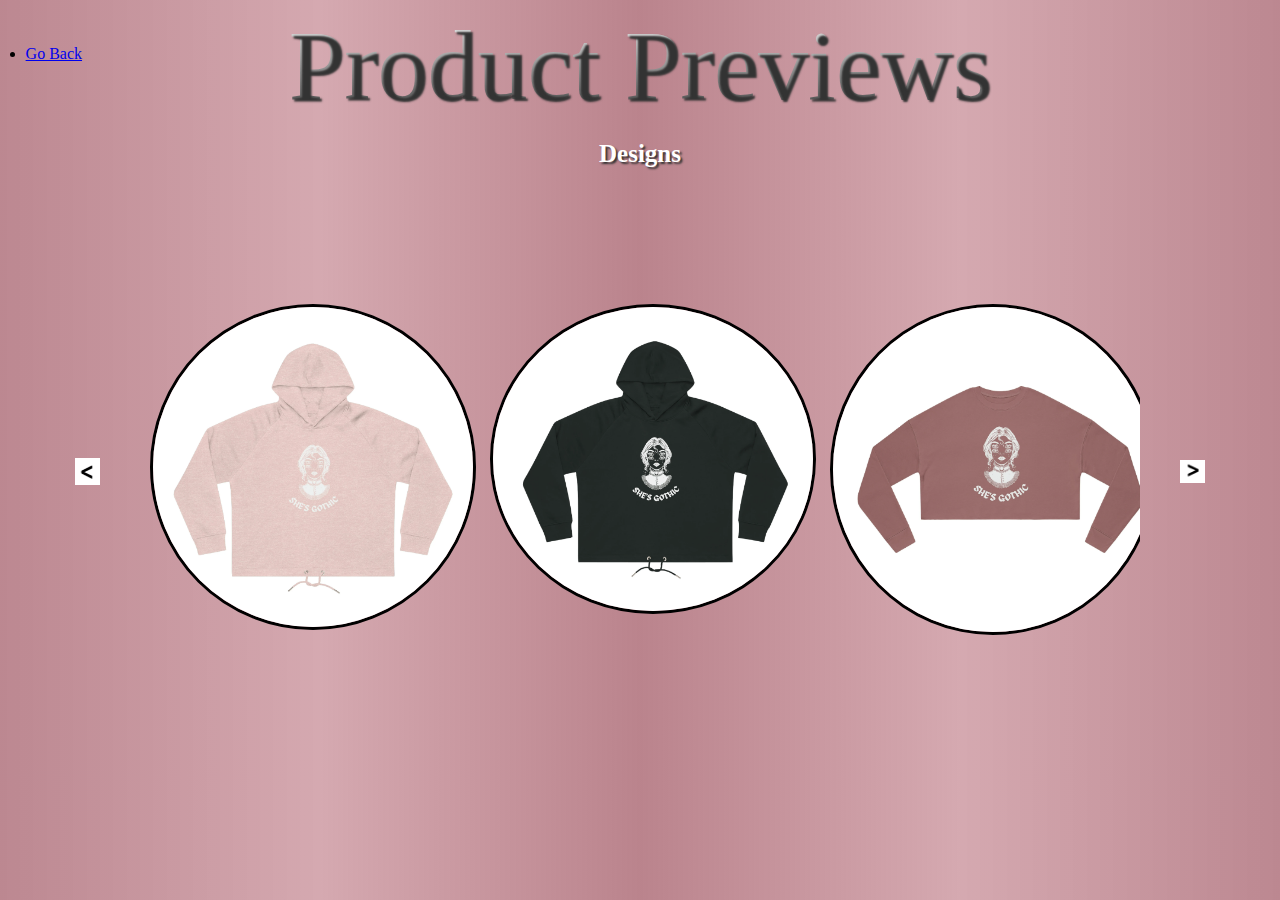
<file: Product Previews.html>
<!DOCTYPE html>
<html lang="en">
<head>
	<meta charset="UTF-8">
	<meta name="viewport" content="width=device-width, initial-scale=1.0">
	<meta http-equiv="X-UA-Compatible" content="ie=edge">
    <link rel="stylesheet" href="product previews.css">
	<title>Product Previews</title>
</head>
<body>
	
<header>Product Previews</header>

<nav class="back">
	<li><a href="https://shesgothic.com/Funding%20Info%20Page.html#learn">Go Back</a></li>
</nav>

<!-------- Image Gallery --------->
<h1 class="subheaders-2">Designs</h1>
<div class="gallery-wrap">
    <img src="left.png" id="backBtn">
    <div class="gallery">
        <div>
            <span><img src="p hood.png"></span>
            <span><img src="b hoodyyy.png"></span>
            <span><img src="pink sweater.png"></span>
        </div>
        <div>
            <span><img src="p body.png"></span>
            <span><img src="gothic 2.png"></span>
            <span><img src="Gothic 5.png"></span>
        </div>
        <div>
            <span><img src="103400 (1).png"></span>
            <span><img src="103403.png"></span>
            <span><img src="p bodyyy.png"></span>
        </div>
    </div>
    <img src="right.png" id="nextBtn">
</div>

<script>
    // Gallery 1
    let scrollContainer = document.querySelector(".gallery");
    let backBtn = document.getElementById("backBtn");
    let nextBtn = document.getElementById("nextBtn");

    // Gallery 1
    scrollContainer.addEventListener("wheel", (evt) => {
        evt.preventDefault();
        scrollContainer.scrollLeft += evt.deltaY;
    });

    nextBtn.addEventListener("click", ()=>{ 
        scrollContainer.scrollLeft += 900;
    });

    backBtn.addEventListener("click", ()=>{
        scrollContainer.scrollLeft -= 900;
    });
</script> 


</body>
</html>
</file>
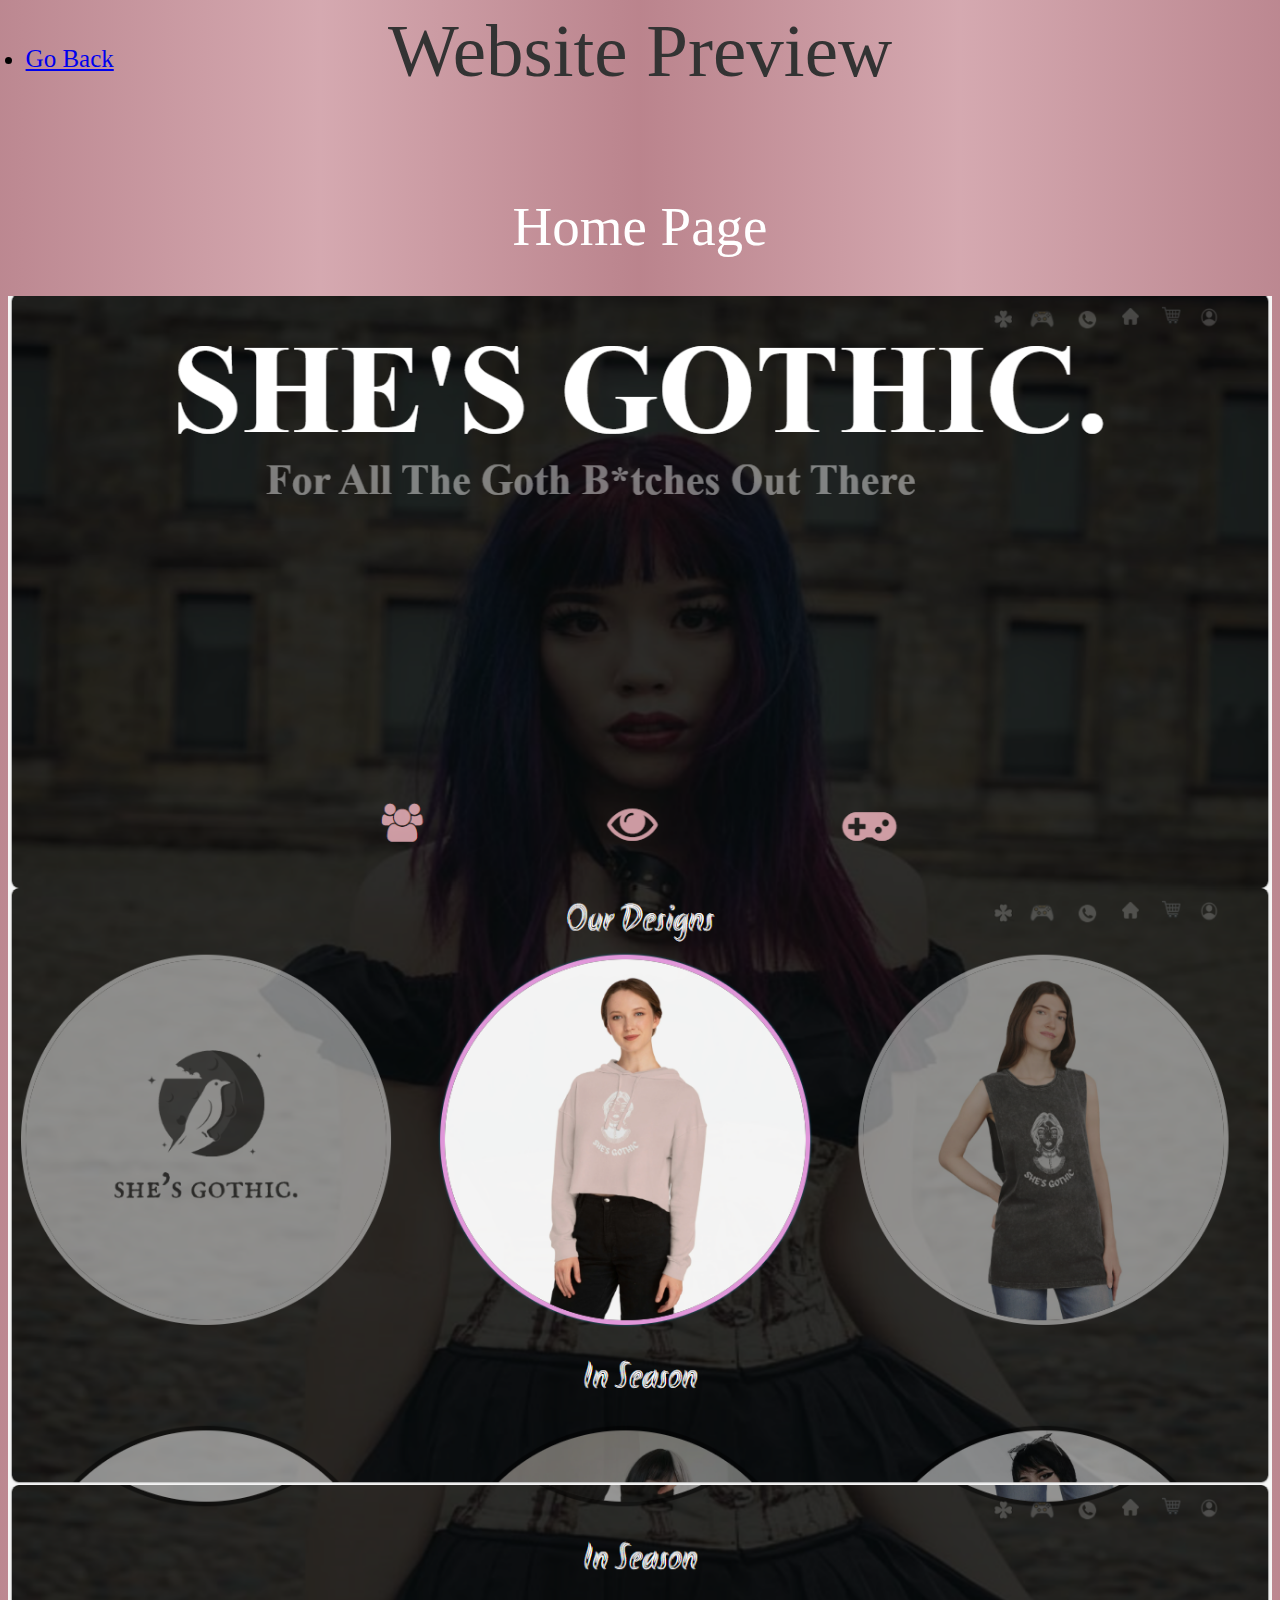
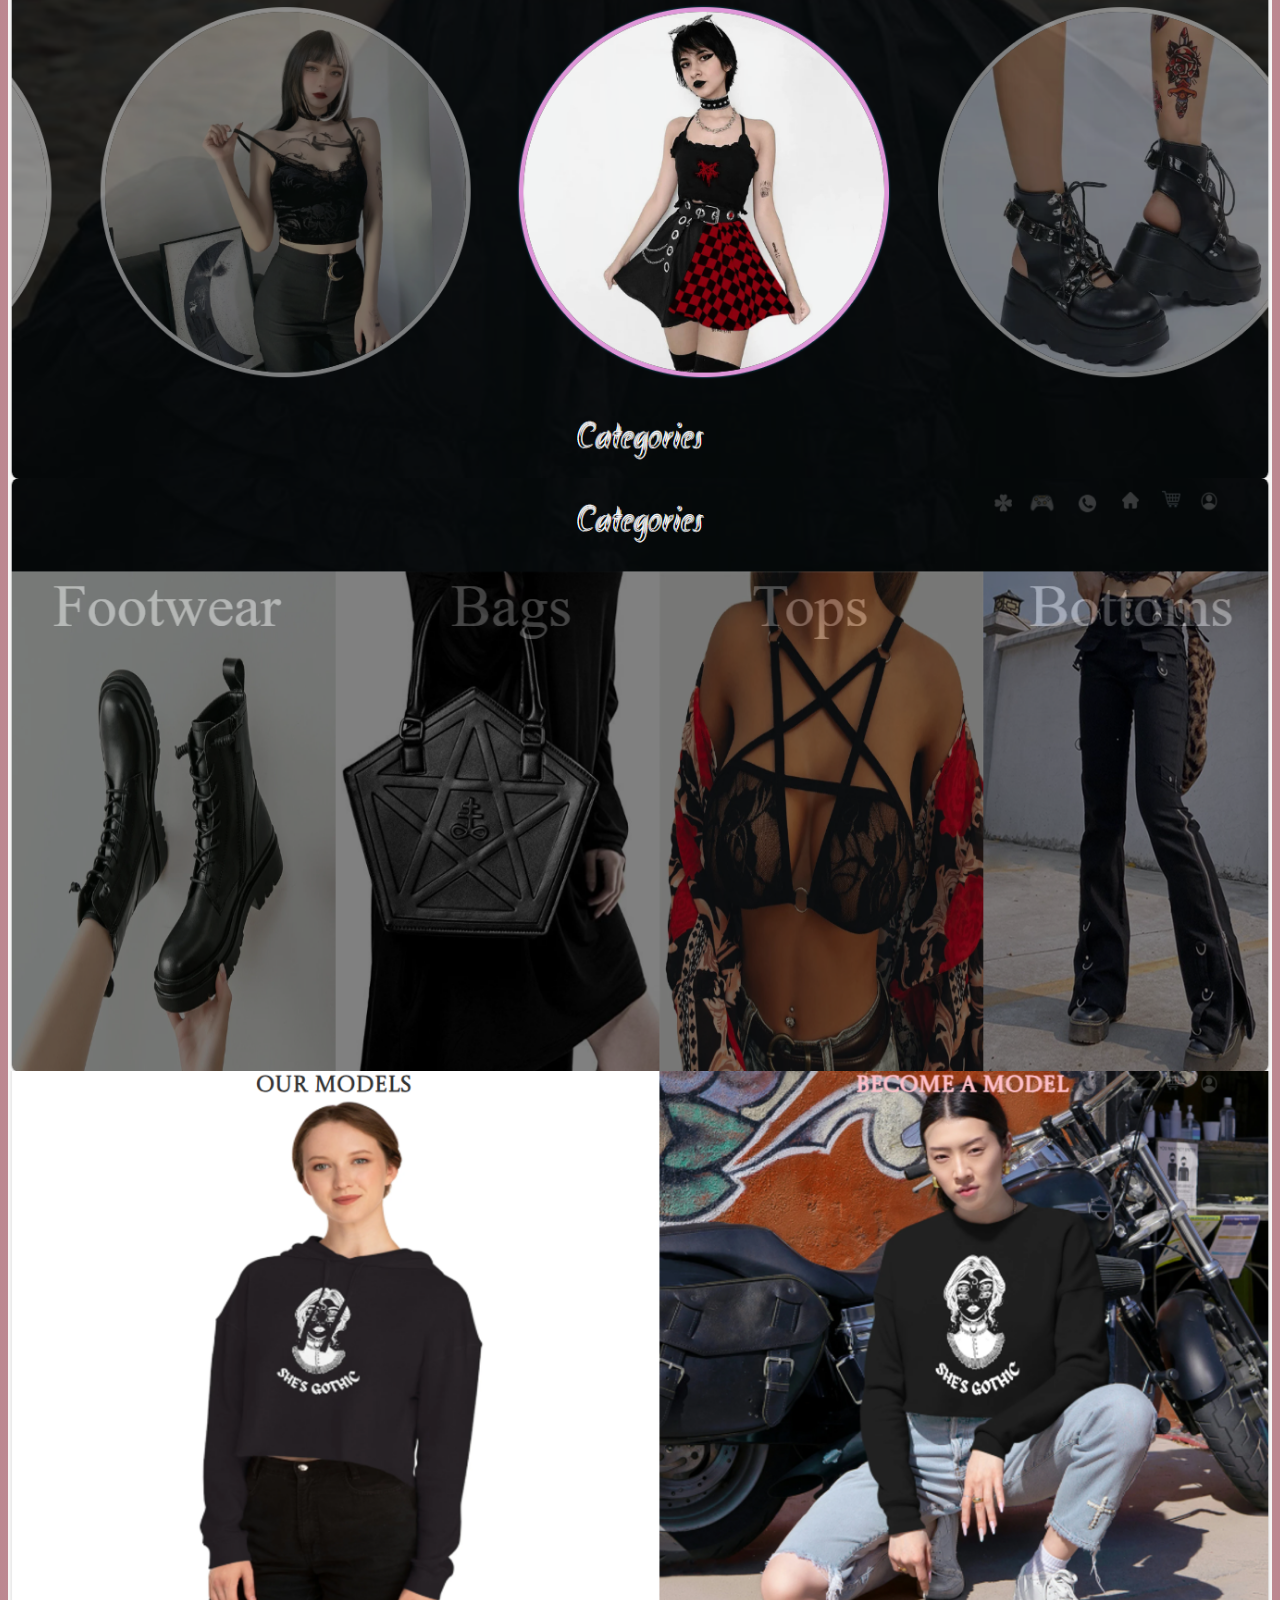
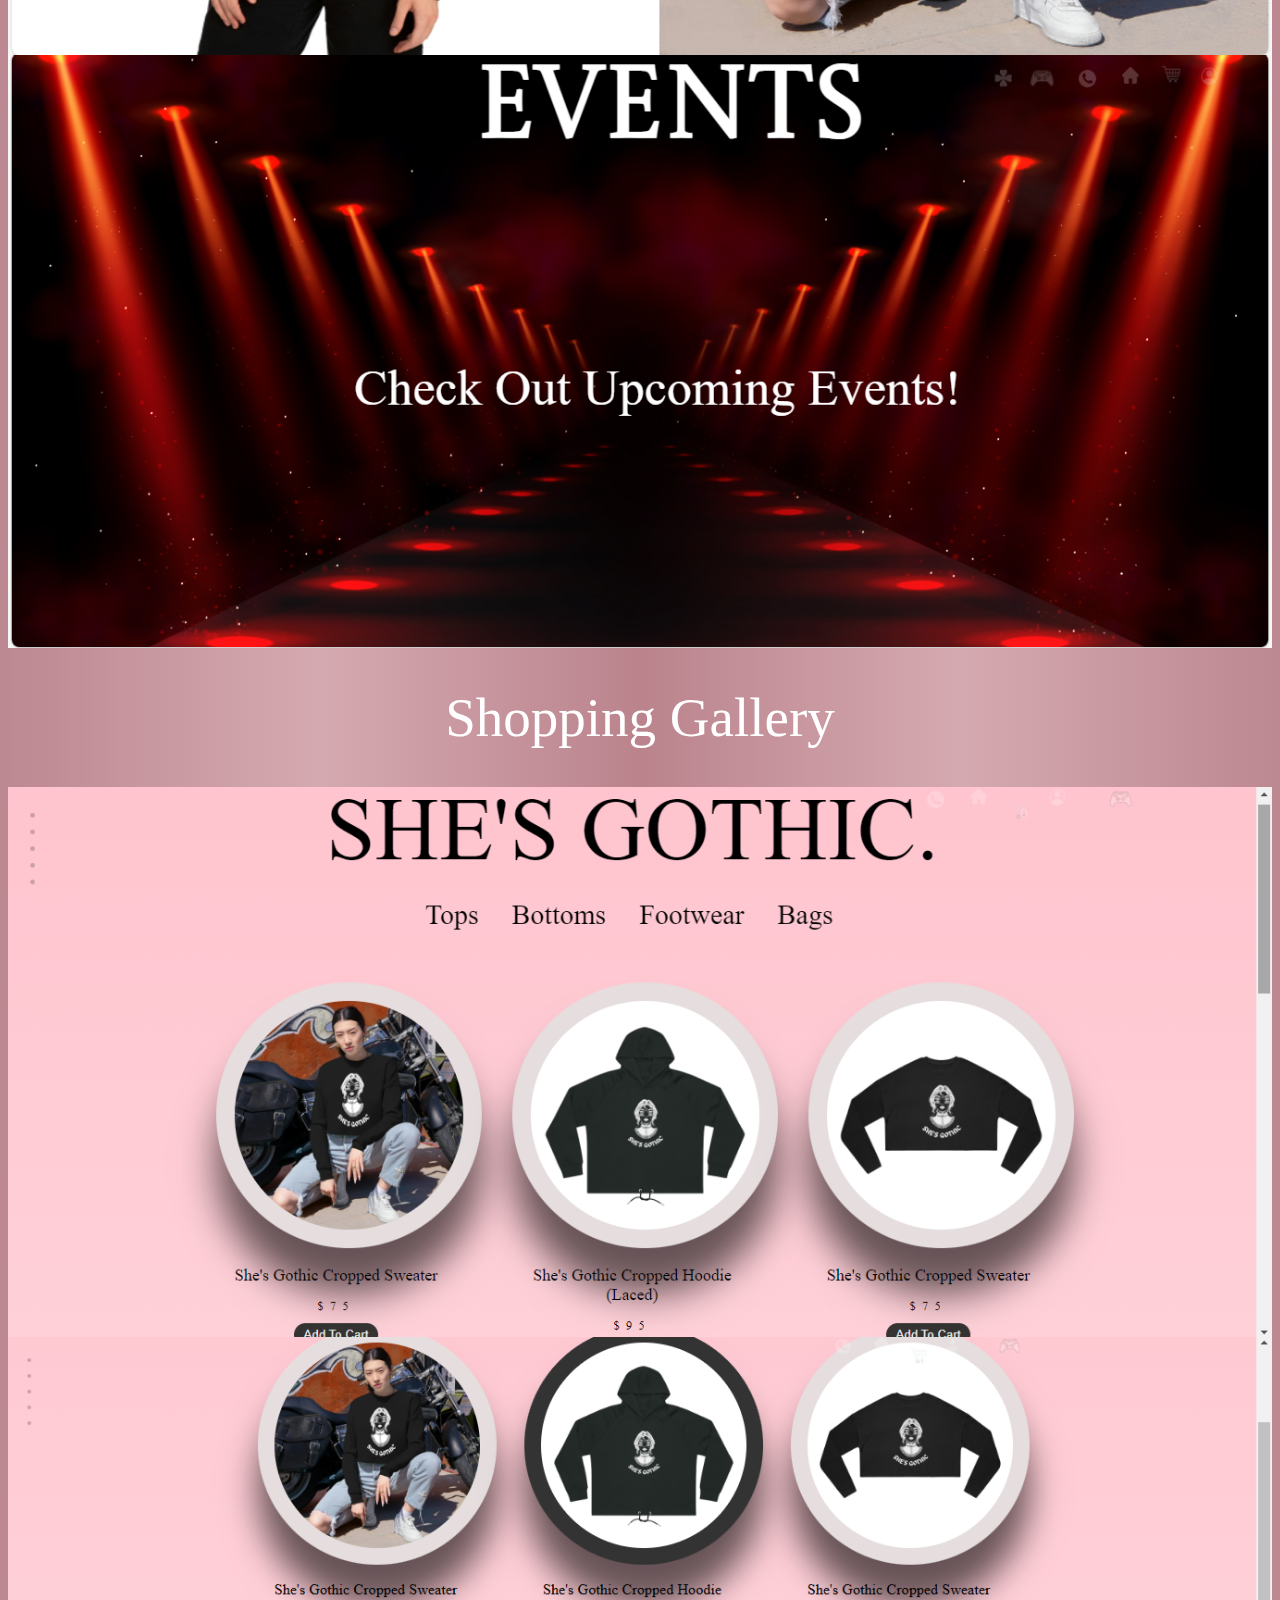
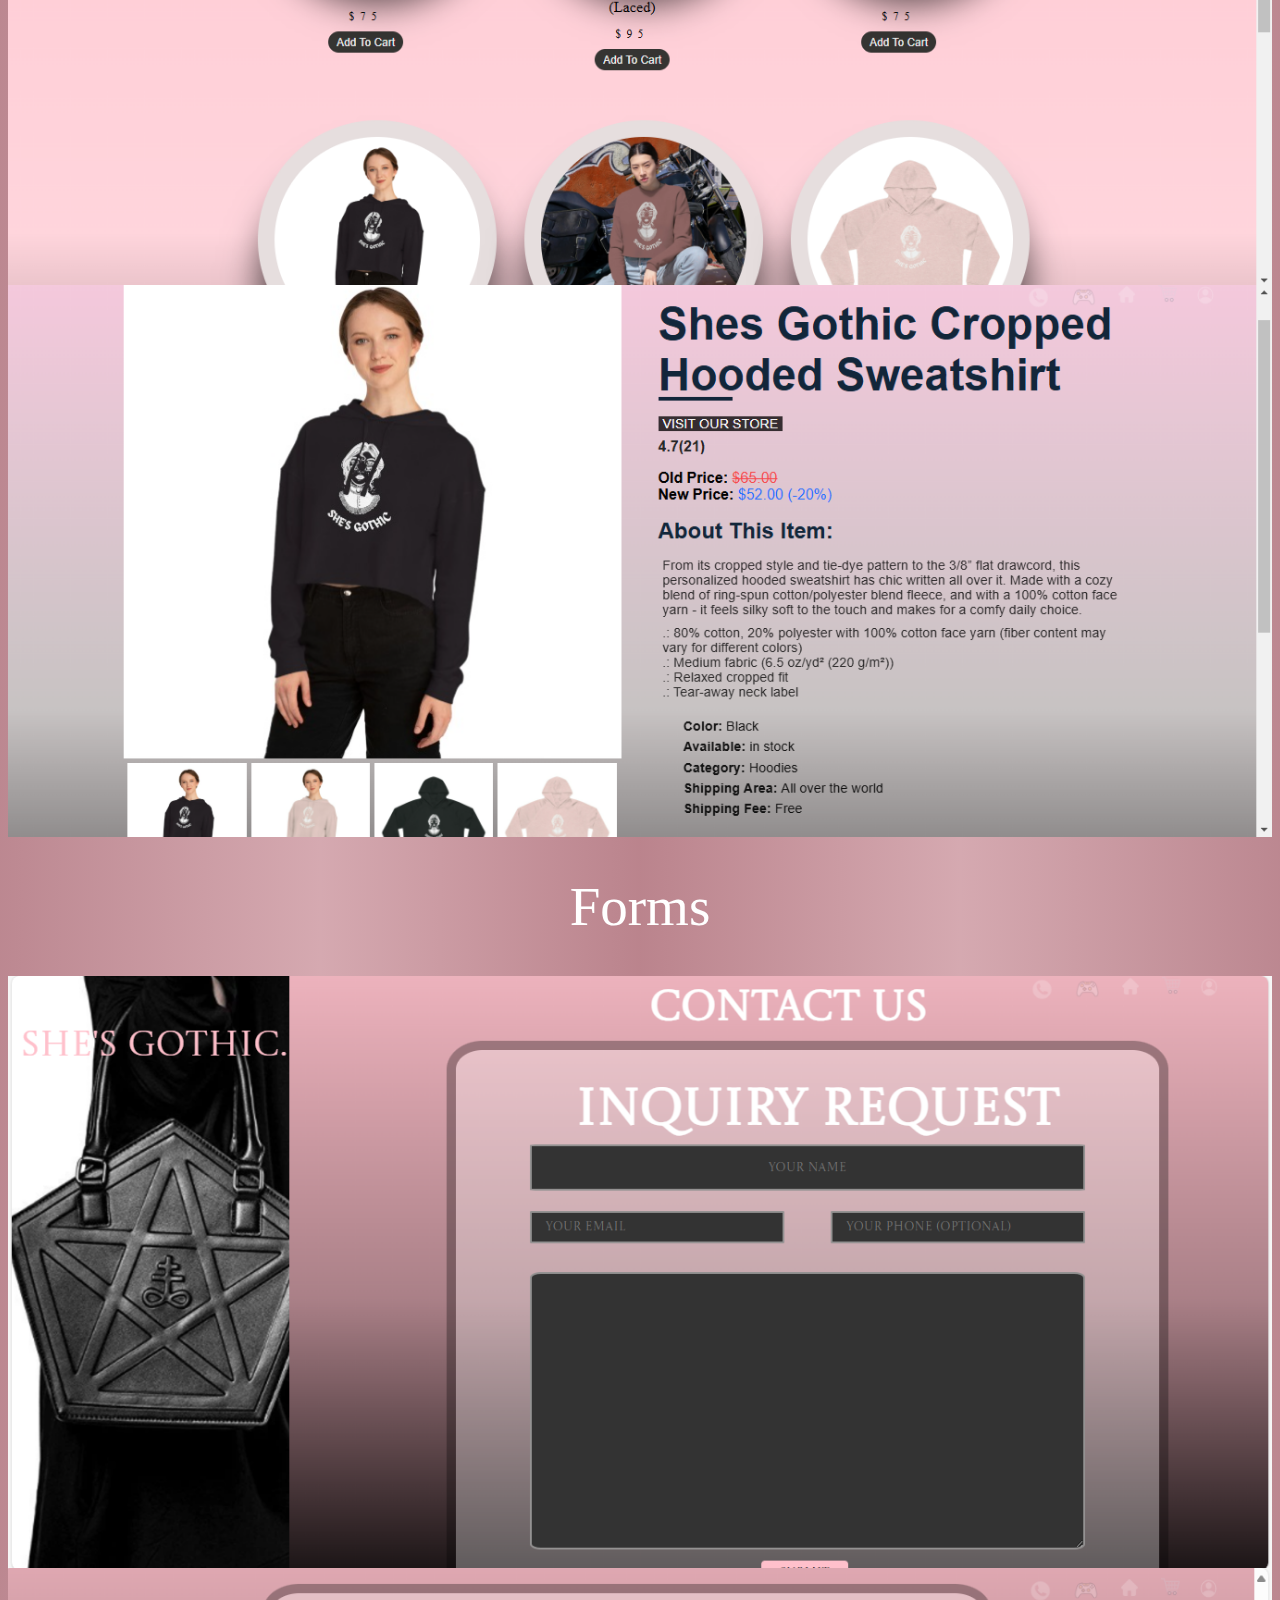
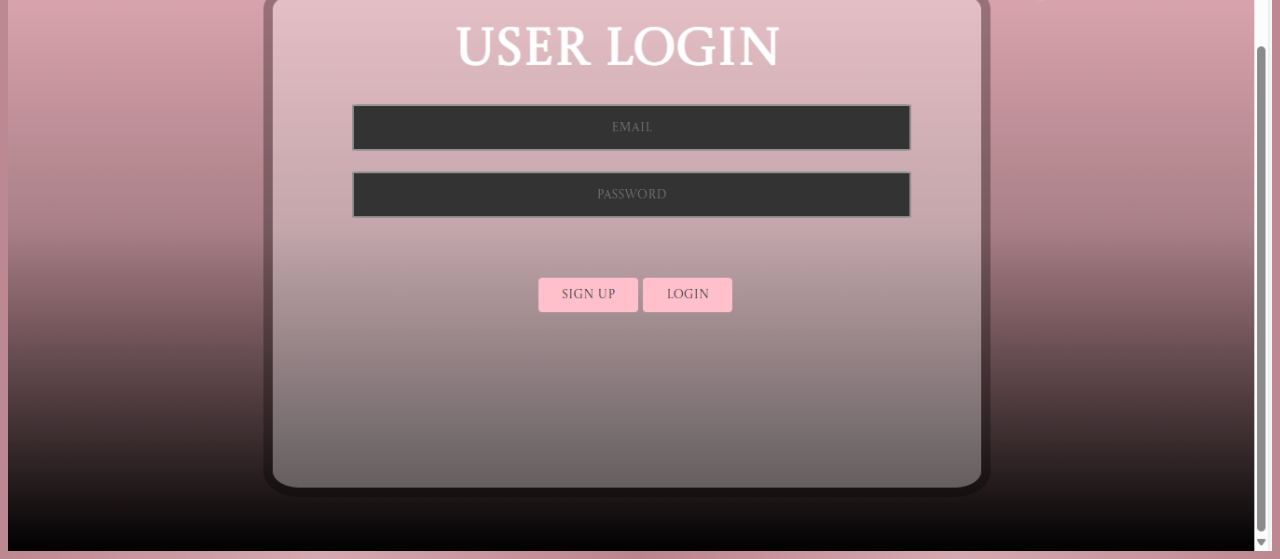
<file: Website Pictures.html>
<!DOCTYPE html>
<html lang="en">
<head>
	<meta charset="UTF-8">
	<meta name="viewport" content="width=device-width, initial-scale=1.0">
	<meta http-equiv="X-UA-Compatible" content="ie=edge">
    <link rel="stylesheet" href="Website Pictures.css">
	<title>Website Preview</title>
</head>
<header>Website Preview</header>
<body>

    <nav class="back">
        <li><a href="Funding Info Page.html">Go Back</a></li>
    </nav>

    <div class="web-pics">
        <h class="subheaders">Home Page</h>
        <img src="home1.png">
        <img src="home2.png">
        <img src="home3.png">
        <img src="home4.png">
        <img src="home5.png">
        <img src="home6.png">
        <h class="subheaders">Shopping Gallery</h>
        <img src="Gallery.png">
        <img src="Gallery2.png">
        <img src="Description.png">
        <h class="subheaders">Forms</h>
        <img src="Contact.png">
        <img src="signup.png">
    </div>
	
</body>
</html>
</file>
<file: CrowdFundingPage.css>
* body {
  background: #ffffff;
}
/* Hidden Scrollbar No-Jutsu */
::-webkit-scrollbar {
  display: none;
}
/*------- Background ---------*/
.slideshow-container {
  position: absolute;
}
/* Caption text */
.text {
  color: #f2f2f2;
  font-size: 15px;

  position: absolute;
  bottom: 8px;
  width: 600px;
  text-align: center;
}
/* Number text (1/3 etc) */
.numbertext {
  color: #f2f2f2;
  font-size: 12px;

  position: absolute;
  top: 0;
}
/* The dots/bullets/indicators */
.dot {
  height: 15px;
  width: 15px;
  margin: 0px;
  background-color: transparent;
  border-radius: 50%;
  display: inline-block;
  transition: background-color 0.6s ease;
}
.active {
  background-color: transparent;
}
/* Fading animation */
.fade {
  animation-name: fade;
  animation-duration: 1.5s;
}
@keyframes fade {
  from {
    opacity: 0.4;
  }
  to {
    opacity: 1;
  }
}
/* On smaller screens, decrease text size */
@media only screen and (max-width: 300px) {
  .text {
    font-size: 11px;
  }
}
/*--------- She's Gothic Header ------------*/
header {
  display: flex;
  justify-content: center;
  font-size: 75px;
  color: #333;
  text-shadow: 3px 3px 3px #333;
  font-family: "Castro Titling";
  transition: ease-in-out 0.6s;
  z-index: 1;
}
/*-------- Left Links ---------*/
.left-links {
  position: absolute;
  top: 100px;
  left: 4vw;
  z-index: 1;
}
/*-------- Right Links -------*/
.right-links {
  position: absolute;
  top: 100px;
  right: 4vw;
  z-index: 1;  
}
/*---------- Color & Effetcts for links ----------*/
.linkz a{
  font-size: 45px;
  font-family: "Castoro Titling";
  color: #f3b9de;
  transition: ease-in-out 0.5s;
  text-shadow: 2px 2px 2px #333;
}
.linkz {
  display: flex;
  flex-direction: column;
  color: #333;
  font-size: 45px;
  font-family: "Castoro Titling";
  transition: ease-in-out 0.5s;
  z-index: 1;
}
.linkz :hover {
  font-size: 45px;
  color: #333;
  transition: ease-in-out 0.5s;
}
.left-links a, .right-links a {
  text-decoration: none;
}
/* ---------- Crowd Funding Page Header ----------- */
.bottom-header {
  display: flex;
  justify-content: center;
  font-family:"Castoro Titling";
  background: linear-gradient(to bottom,
  #333,
  #ffffff
  );
  -webkit-background-clip: text;
  color: transparent;
  font-size: 45px;
  text-shadow: 2px 2px 2px #333;
}
/* -------- Bottom Bar  -----------*/
.bottom-nav {
  position: absolute;
  left: 0px;
  bottom: 0px;
  height: 57px;
  width: 100%;
  transition: ease-in-out 0.5s;
  z-index: 1;
}
.bottom-nav {
  position: absolute;
  left: 0px;
  bottom: 0px;
  height: 57px;
  width: 100%;
  background: #f3b9de;
  transition: ease-in-out 0.5s;
  z-index: 1;
}
.bottom-nav:hover {
  position: absolute;
  bottom: 0px;
  height: 57px;
  width: 100%;
  background: #f3b9de;
  transition: ease-in-out 0.5s;
  z-index: 1;
}
/*--------- Social Links ------------------- */
.social-linkss {
  position: absolute;
  top: 2%;
  padding-left: 80px;
  display: flex;
  align-items: center;
  z-index: 1;
}
.social-linkss a {
  display: flex;
  align-items: center;
  justify-content: center;
  width: 32px;
  height: 32px;
  color: #000;
  border: 1px solid #000;
  margin: 0 0.2rem;
  border-radius: 50%;
  text-decoration: none;
  font-size: 0.8rem;
  transition: all 0.4s ease;
  z-index: 100;
}
.social-linkss a:hover {
  background: #f3b9de;
  border-color: transparent;
  color: #fff;
  z-index: 100;
}



/* ---------- Header Hover ------------>
header:hover {
    position: absolute;
    left: 35vw;
    font-size: 75px;
    color: white;
    font-family: 'Castro Titling';
    transition: ease-in-out 0.6s;
} */
</file>
<file: Funding Info Page.css>
*   
/* background */
body {
  background: linear-gradient(
    to left,
    rgba(167, 98, 110, 0.762),
    rgba(192, 126, 137, 0.667),
    rgba(180, 120, 130, 0.914),
    rgba(192, 126, 137, 0.667),
    rgba(167, 98, 110, 0.762)
  );
}
/* Directory */
nav {
  top: 30px;
  position: fixed;
  text-decoration: none;
}
.navlinks {
  margin-top: 30%;
  font-size: 25px;
  color: white;
  text-decoration: none;
  text-shadow: 2px 2px 2px #333;  
}
.navlinks a {
  font-size: 25px;
  color: white;
  text-decoration: none; 
  text-shadow: 2px 2px 2px #333;
  transition: ease-in-out 0.5s;
}
.navlinks a:hover {
  font-size: 25px;
  color: #333;
  text-decoration: none; 
  text-shadow: 2px 2px 2px #333;
  transition: ease-in-out 0.5s;
}
/* Social Links */
.social-linkss {
  position: fixed;
  top: 5%;
  left: 2%;
  display: flex;
  align-items: center;
  z-index: 1;
}
.social-linkss a {
  display: flex;
  align-items: center;
  justify-content: center;
  width: 32px;
  height: 32px;
  color: #000;
  border: 1px solid #000;
  margin: 0 0.2rem;
  border-radius: 50%;
  text-decoration: none;
  font-size: 0.8rem;
  transition: all 0.4s ease;
  z-index: 100;
}
.social-linkss a:hover {
  background: #000;
  border-color: transparent;
  color: #fff;
  z-index: 100;
}
/* Heaader */
header {
  display: flex;
  justify-content: center;
  background: linear-gradient(to bottom,
  #ffffff,
  #333
  );
  -webkit-background-clip: text;
  color: transparent;
  font-family:"Castoro Titling";
  font-size: 100px;
  text-shadow: 2px 2px 2px #333;
}
/* Sub-Heaaders */
.subheaders {
  display: flex;
  justify-content: center;
}
.subheaders {
  font-size: 45px;
  font-family: "Castoro Titling";
  color: #333;
  text-shadow: 2px 2px 2px #333;
}
/* Sub Headers 2 */
.subheaders-2 {
  display: flex;
  justify-content: center;
  font-family: "Castoro Titling";
  font-size: 25px;
  color: white;
  text-shadow: 2px 2px 2px #333;  
}
/* Sub Headers 3 */
.subheaders-2 {
  display: flex;
  justify-content: center;
  font-family: "Castoro Titling";
  font-size: 25px;
  color: white;
  text-shadow: 2px 2px 2px #333;  
  transition: 0.4s ease-in-out;
}

.subheaders-3:hover {
  display: flex;
  justify-content: center;
  font-family: "Castoro Titling";
  font-size: 27px;
  color: white;
  text-shadow: 2px 2px 2px #333;  
  transition: 0.4s ease-in-out;
}

/* informaation Section */
.info {
  font-weight: bold;
  line-height: 1.5;
  text-align: center;  
  text-align: justify;
  font-family: "";
  font-size: 20px;  
  width: 600px;
  margin-left: 380px;
}
.source {
 margin-left: 30%;
 z-index: 1;
}
/* Faded Background */
.fadedborder {
  position: absolute;
  top: 120px;
  margin-left: 225px;
  width: 900px;
  height: 10300px;
  background: rgba(255, 255, 255, 0.844);
  text-shadow: 2px 2px 2px #333;  
  border: solid #333 7px;
  border-radius: 5%;
  opacity: 0.2;
  z-index: -1;
}
/* Gallery */
.gallery {
  width: 800px;
  display: flex;
  overflow-x: scroll;
}
.gallery div {
  width: 100%;
  display: grid;
  grid-template-columns: auto auto auto; /* Possibly needs edit so hover effect looks correct */
  grid-gap: 20px;
  padding: 10px;
  flex: none;
}
.gallery div img {
  width: 100%;
  border: 3px solid #333;
  border-radius: 50%;
  transition: transform 0.5s;
}
.gallery div img:hover {
  cursor: pointer;
  transform: scale(1.1);
}
/* Hidden Scroll-Bar No-Jutsu 2 */
.gallery::-webkit-scrollbar {
  display: none;
}
/* Gallery Wrap */
.gallery-wrap {
  display: flex;
  align-items: center;
  justify-content: center;
  margin: 10% auto;
}
/* Gallery Hover Effects */
div.gallery {
  background-color: transparent;
  transition: 3s;
}
div.gallery img {
  padding: 0px;
  border: solid;
  border-width: 3px;
  color: linear-gradient(lightpink, #a740e2, lightpink);
  border-radius: 50%;
}
div.gallery:hover {
  background: transparent;
  opacity: 0.95;
  transition: 0.4s ease-in-out;
  color: #fff;
}
/* Interesting */
img:hover {
  box-shadow: 0 0 2px 1px rgba(0, 140, 186, 0.5);
  color: #eb9de4;
  opacity: 1;
  transition: 0.5s;
}
/* Buttons 1 */
#backBtn, #nextBtn {
  width: 25px;
  cursor: pointer;
  margin: 40px;
}
</file>
<file: glossary.css>
/*----------- background -----------*/
body {
  background: linear-gradient(
    to left,
    rgba(167, 98, 110, 0.762),
    rgba(192, 126, 137, 0.667),
    rgba(180, 120, 130, 0.914),
    rgba(192, 126, 137, 0.667),
    rgba(167, 98, 110, 0.762)
  );
}

header {
    display: flex;
    justify-content:center;
    font-family: "Castri Titling";
    font-size: 65px;
    color: white;
    text-shadow: 2px 2px 2px #333;
}

.back {
    position: absolute;
    top: 5%;
    left: 2%;
}

.subheaders {
    margin: 2%;
    display: flex;
    justify-content: center;
    font-family: "Castri Titling";
    font-size: 30px;
    color: #333;
    text-shadow: 2px 2px 2px #333;
}

.description {
    margin-left: 20%;
    font-family: "Castri Titling";
    font-size: 25px;
    color: white;
    text-shadow: 2px 2px 2px #333;
    max-width: 800px;
}
</file>
<file: product previews.css>
/*----------- background -----------*/
body {
  background: linear-gradient(
    to left,
    rgba(167, 98, 110, 0.762),
    rgba(192, 126, 137, 0.667),
    rgba(180, 120, 130, 0.914),
    rgba(192, 126, 137, 0.667),
    rgba(167, 98, 110, 0.762)
  );
}

.back {
    position: absolute;
    top: 5%;
    left: 2%;
}


/* Heaader */
header {
  display: flex;
  justify-content: center;
  background: linear-gradient(to bottom, #ffffff, #333);
  -webkit-background-clip: text;
  color: transparent;
  font-family: "Castoro Titling";
  font-size: 100px;
  text-shadow: 2px 2px 2px #333;
}

/* Sub Headers 2 */
.subheaders-2 {
  display: flex;
  justify-content: center;
  font-family: "Castoro Titling";
  font-size: 25px;
  color: white;
  text-shadow: 2px 2px 2px #333;
}

/* Gallery */
.gallery {
  width: 1000px;
  display: flex;
  overflow-x: scroll;
}
.gallery div {
  width: 100%;
  display: grid;
  grid-template-columns: auto auto auto; /* Possibly needs edit so hover effect looks correct */
  grid-gap: 20px;
  padding: 10px;
  flex: none;
}
.gallery div img {
  width: 100%;
  border: 3px solid #333;
  border-radius: 50%;
  transition: transform 0.5s;
}
.gallery div img:hover {
  cursor: pointer;
  transform: scale(1.1);
}
/* Hidden Scroll-Bar No-Jutsu 2 */
.gallery::-webkit-scrollbar {
  display: none;
}
/* Gallery Wrap */
.gallery-wrap {
  display: flex;
  align-items: center;
  justify-content: center;
  margin: 10% auto;
}
/* Gallery Hover Effects */
div.gallery {
  background-color: transparent;
  transition: 3s;
}
div.gallery img {
  padding: 0px;
  border: solid;
  border-width: 3px;
  color: linear-gradient(lightpink, #a740e2, lightpink);
  border-radius: 50%;
}
div.gallery:hover {
  background: transparent;
  opacity: 0.95;
  transition: 0.4s ease-in-out;
  color: #fff;
}
/* Interesting */
img:hover {
  box-shadow: 0 0 2px 1px rgba(0, 140, 186, 0.5);
  color: #eb9de4;
  opacity: 1;
  transition: 0.5s;
}
/* Buttons 1 */
#backBtn,
#nextBtn {
  width: 25px;
  cursor: pointer;
  margin: 40px;
}
</file>
<file: Website Pictures.css>
* 
body {
  background: linear-gradient(
    to left,
    rgba(167, 98, 110, 0.762),
    rgba(192, 126, 137, 0.667),
    rgba(180, 120, 130, 0.914),
    rgba(192, 126, 137, 0.667),
    rgba(167, 98, 110, 0.762)
  );
}
header {
    font-size: 75px;
    display: flex;
    justify-content: center;
    color: #333;
    margin-bottom: 5%;
}
.web-pics {
    grid-template-columns: auto;
    display: flex;
    flex-direction: column;
}
.subheaders {
    display: flex;
    justify-content: center;
    color: white;
    font-size: 55px;
    margin-top: 3%;
    margin-bottom: 3%;
}
.back {
    position: absolute;
    top: 5%;
    left: 2%;
    font-size: 25px;
}
</file>
